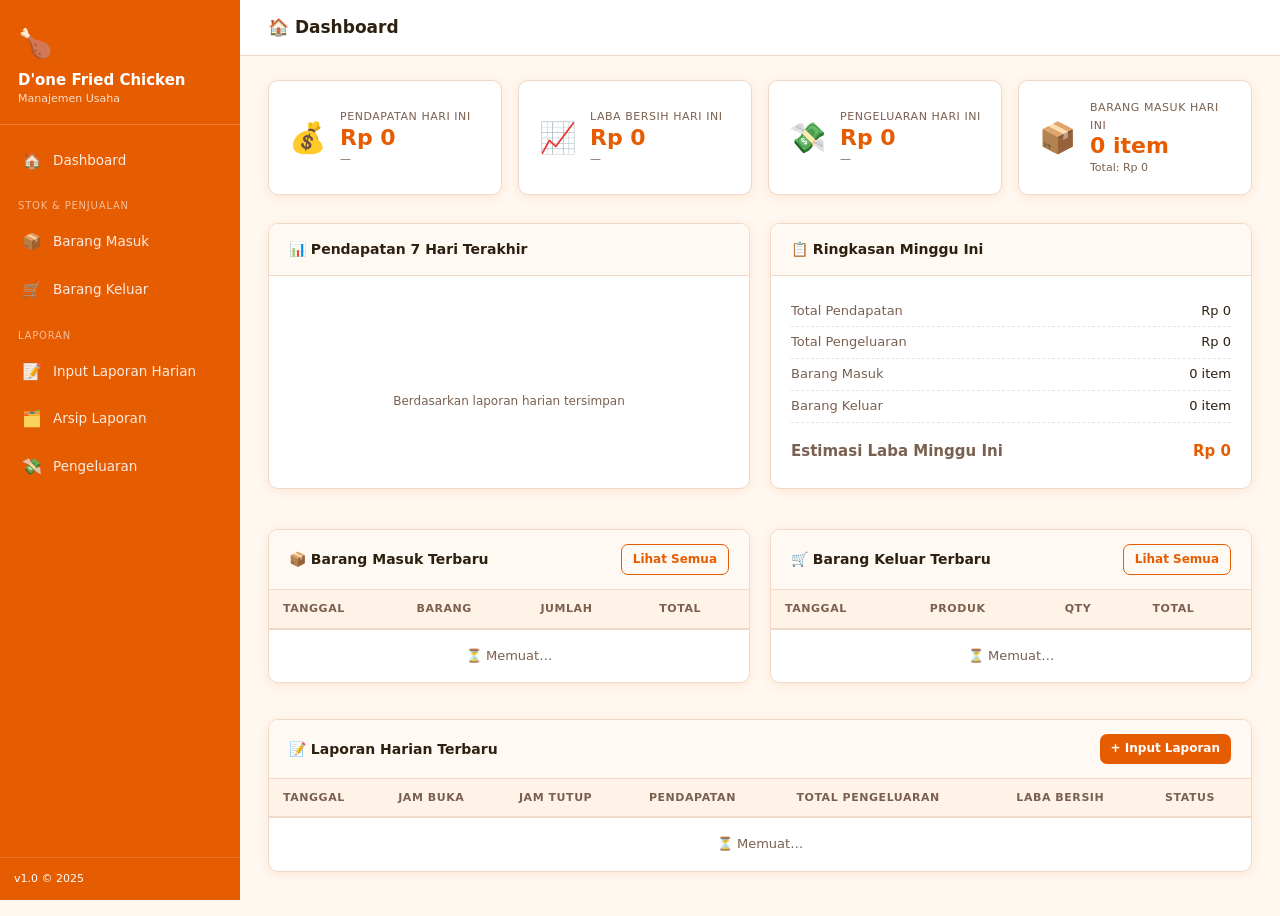
<file: index.html>
<!DOCTYPE html>
<html lang="id">
<head>
  <meta charset="UTF-8" />
  <meta name="viewport" content="width=device-width, initial-scale=1.0" />
  <title>Dashboard – D'one Fried Chicken</title>
  <link rel="stylesheet" href="css/style.css" />
</head>
<body>

<nav class="sidebar">
  <div class="sidebar-brand">
    <div class="logo-icon">🍗</div>
    <h1>D'one Fried Chicken</h1>
    <p>Manajemen Usaha</p>
  </div>
  <div class="sidebar-nav">
    <a href="index.html"><span class="nav-icon">🏠</span><span>Dashboard</span></a>
    <div class="nav-section">Stok & Penjualan</div>
    <a href="barang-masuk.html"><span class="nav-icon">📦</span><span>Barang Masuk</span></a>
    <a href="barang-keluar.html"><span class="nav-icon">🛒</span><span>Barang Keluar</span></a>
    <div class="nav-section">Laporan</div>
    <a href="laporan-harian.html"><span class="nav-icon">📝</span><span>Input Laporan Harian</span></a>
    <a href="arsip-laporan.html"><span class="nav-icon">🗂️</span><span>Arsip Laporan</span></a>
    <a href="pengeluaran.html"><span class="nav-icon">💸</span><span>Pengeluaran</span></a>
  </div>
  <div class="sidebar-footer">v1.0 © 2025</div>
</nav>

<div class="main">
  <div class="topbar">
    <h2>🏠 Dashboard</h2>
    <div style="display:flex;align-items:center;gap:12px;">
      <span id="user-info" style="font-size:12px;color:var(--muted);"></span>
      <span class="topbar-right" id="today-label"></span>
    </div>
  </div>

  <div class="content">
    <div class="stat-grid">
      <div class="stat-card">
        <div class="stat-icon">💰</div>
        <div class="stat-info">
          <div class="label">Pendapatan Hari Ini</div>
          <div class="value" id="stat-pendapatan-hari">Rp 0</div>
          <div class="sub" id="stat-pendapatan-sub">—</div>
        </div>
      </div>
      <div class="stat-card">
        <div class="stat-icon">📈</div>
        <div class="stat-info">
          <div class="label">Laba Bersih Hari Ini</div>
          <div class="value" id="stat-laba-hari">Rp 0</div>
          <div class="sub" id="stat-laba-sub">—</div>
        </div>
      </div>
      <div class="stat-card">
        <div class="stat-icon">💸</div>
        <div class="stat-info">
          <div class="label">Pengeluaran Hari Ini</div>
          <div class="value" id="stat-pengeluaran-hari">Rp 0</div>
          <div class="sub" id="stat-pengeluaran-sub">—</div>
        </div>
      </div>
      <div class="stat-card">
        <div class="stat-icon">📦</div>
        <div class="stat-info">
          <div class="label">Barang Masuk Hari Ini</div>
          <div class="value" id="stat-bm-hari">0 item</div>
          <div class="sub" id="stat-bm-sub">Total: Rp 0</div>
        </div>
      </div>
    </div>

    <div style="display:grid;grid-template-columns:1fr 1fr;gap:20px;margin-bottom:20px;">
      <div class="card">
        <div class="card-header"><h3>📊 Pendapatan 7 Hari Terakhir</h3></div>
        <div class="card-body">
          <div class="week-bars" id="week-bars-pendapatan"></div>
          <div style="font-size:12px;color:var(--muted);margin-top:6px;text-align:center;">Berdasarkan laporan harian tersimpan</div>
        </div>
      </div>
      <div class="card">
        <div class="card-header"><h3>📋 Ringkasan Minggu Ini</h3></div>
        <div class="card-body">
          <div class="summary-row"><span>Total Pendapatan</span><span id="weekly-pendapatan">Rp 0</span></div>
          <div class="summary-row"><span>Total Pengeluaran</span><span id="weekly-pengeluaran">Rp 0</span></div>
          <div class="summary-row"><span>Barang Masuk</span><span id="weekly-bm">0 item</span></div>
          <div class="summary-row"><span>Barang Keluar</span><span id="weekly-bk">0 item</span></div>
          <div class="summary-row" style="margin-top:8px;padding-top:8px;"><span>Estimasi Laba Minggu Ini</span><span id="weekly-laba">Rp 0</span></div>
        </div>
      </div>
    </div>

    <div style="display:grid;grid-template-columns:1fr 1fr;gap:20px;">
      <div class="card">
        <div class="card-header">
          <h3>📦 Barang Masuk Terbaru</h3>
          <a href="barang-masuk.html" class="btn btn-outline btn-sm">Lihat Semua</a>
        </div>
        <div class="card-body" style="padding:0;">
          <div class="table-wrap">
            <table>
              <thead><tr><th>Tanggal</th><th>Barang</th><th>Jumlah</th><th>Total</th></tr></thead>
              <tbody id="tbl-bm-recent"><tr><td colspan="4" class="text-center text-muted" style="padding:16px;">⏳ Memuat…</td></tr></tbody>
            </table>
          </div>
        </div>
      </div>
      <div class="card">
        <div class="card-header">
          <h3>🛒 Barang Keluar Terbaru</h3>
          <a href="barang-keluar.html" class="btn btn-outline btn-sm">Lihat Semua</a>
        </div>
        <div class="card-body" style="padding:0;">
          <div class="table-wrap">
            <table>
              <thead><tr><th>Tanggal</th><th>Produk</th><th>Qty</th><th>Total</th></tr></thead>
              <tbody id="tbl-bk-recent"><tr><td colspan="4" class="text-center text-muted" style="padding:16px;">⏳ Memuat…</td></tr></tbody>
            </table>
          </div>
        </div>
      </div>
    </div>

    <div class="card mt-2">
      <div class="card-header">
        <h3>📝 Laporan Harian Terbaru</h3>
        <a href="laporan-harian.html" class="btn btn-primary btn-sm">+ Input Laporan</a>
      </div>
      <div class="card-body" style="padding:0;">
        <div class="table-wrap">
          <table>
            <thead>
              <tr><th>Tanggal</th><th>Jam Buka</th><th>Jam Tutup</th><th>Pendapatan</th><th>Total Pengeluaran</th><th>Laba Bersih</th><th>Status</th></tr>
            </thead>
            <tbody id="tbl-laporan-recent"><tr><td colspan="7" class="text-center text-muted" style="padding:16px;">⏳ Memuat…</td></tr></tbody>
          </table>
        </div>
      </div>
    </div>
  </div>
</div>

<script src="js/app.js"></script>
<script>
document.addEventListener('DOMContentLoaded', async function () {
  const data = await API.get('api/dashboard.php');
  if (!data || !data.success) return;

  const { hari_ini, weekly, grafik, bm_terbaru, bk_terbaru, laporan_terbaru } = data;
  const today = Fmt.today();

  // ── Stat hari ini ──
  const lh = hari_ini.laporan_raw;
  el('stat-pendapatan-hari').textContent = lh ? Fmt.currency(lh.total_pendapatan) : 'Rp 0';
  el('stat-pendapatan-sub').textContent  = lh ? 'Data sudah tersedia' : 'Belum ada laporan hari ini';
  el('stat-laba-hari').textContent       = lh ? Fmt.currency(lh.laba_bersih) : 'Rp 0';
  el('stat-laba-sub').textContent        = lh ? (lh.laba_bersih >= 0 ? '✅ Profit' : '⚠️ Rugi') : '—';
  el('stat-pengeluaran-hari').textContent = Fmt.currency(hari_ini.pengeluaran.total);
  el('stat-pengeluaran-sub').textContent  = hari_ini.pengeluaran.item_count + ' item pengeluaran';
  el('stat-bm-hari').textContent = hari_ini.barang_masuk.item_count + ' item';
  el('stat-bm-sub').textContent  = 'Total: ' + Fmt.currency(hari_ini.barang_masuk.total);

  // ── Grafik 7 hari ──
  // Buat map tanggal → pendapatan dari API
  const grafikMap = {};
  grafik.forEach(g => { grafikMap[g.tanggal] = g.total_pendapatan; });
  const weekDays = [];
  for (let i = 6; i >= 0; i--) {
    const d = new Date(); d.setDate(d.getDate() - i);
    const key   = d.toISOString().split('T')[0];
    const label = d.toLocaleDateString('id-ID', { weekday: 'short' });
    weekDays.push({ key, label, pendapatan: grafikMap[key] || 0 });
  }
  const maxVal = Math.max(...weekDays.map(d => d.pendapatan), 1);
  el('week-bars-pendapatan').innerHTML = weekDays.map(d => {
    const pct = Math.round((d.pendapatan / maxVal) * 100);
    const isToday = d.key === today;
    return `<div class="week-bar-col">
      <div style="font-size:9px;color:var(--muted);">${d.pendapatan > 0 ? Fmt.currency(d.pendapatan).replace('Rp ','') : ''}</div>
      <div class="week-bar" style="height:${Math.max(pct * 0.6, d.pendapatan > 0 ? 8 : 2)}px;background:${isToday ? 'var(--secondary)' : 'var(--primary)'};"></div>
      <div class="week-bar-label">${d.label}</div>
    </div>`;
  }).join('');

  // ── Ringkasan mingguan ──
  el('weekly-pendapatan').textContent = Fmt.currency(weekly.pendapatan);
  el('weekly-pengeluaran').textContent = Fmt.currency(weekly.pengeluaran);
  el('weekly-bm').textContent = weekly.barang_masuk + ' item';
  el('weekly-bk').textContent = weekly.barang_keluar + ' item';
  el('weekly-laba').textContent = Fmt.currency(weekly.laba);
  el('weekly-laba').style.color = weekly.laba >= 0 ? 'var(--success)' : 'var(--danger)';

  // ── Tabel BM terbaru ──
  el('tbl-bm-recent').innerHTML = bm_terbaru.length === 0
    ? '<tr><td colspan="4" class="text-center text-muted">Belum ada data</td></tr>'
    : bm_terbaru.map(b => `<tr>
        <td>${Fmt.dateShort(b.tanggal)}</td><td class="fw-bold">${b.nama_barang}</td>
        <td>${Fmt.number(b.jumlah)} ${b.satuan}</td><td class="fw-bold">${Fmt.currency(b.total)}</td>
      </tr>`).join('');

  // ── Tabel BK terbaru ──
  el('tbl-bk-recent').innerHTML = bk_terbaru.length === 0
    ? '<tr><td colspan="4" class="text-center text-muted">Belum ada data</td></tr>'
    : bk_terbaru.map(b => `<tr>
        <td>${Fmt.dateShort(b.tanggal)}</td><td class="fw-bold">${b.nama_produk}</td>
        <td>${Fmt.number(b.jumlah)}</td><td class="fw-bold">${Fmt.currency(b.total)}</td>
      </tr>`).join('');

  // ── Tabel Laporan terbaru ──
  el('tbl-laporan-recent').innerHTML = laporan_terbaru.length === 0
    ? '<tr><td colspan="7" class="text-center text-muted">Belum ada laporan</td></tr>'
    : laporan_terbaru.map(l => `<tr>
        <td>${Fmt.dateShort(l.tanggal)}</td>
        <td>${l.jam_buka || '-'}</td><td>${l.jam_tutup || '-'}</td>
        <td class="fw-bold">${Fmt.currency(l.total_pendapatan)}</td>
        <td class="text-danger">${Fmt.currency(l.total_pengeluaran)}</td>
        <td class="fw-bold" style="color:${l.laba_bersih>=0?'var(--success)':'var(--danger)'};">${Fmt.currency(l.laba_bersih)}</td>
        <td><span class="badge ${l.laba_bersih>=0?'badge-green':'badge-red'}">${l.laba_bersih>=0?'✅ Profit':'⚠️ Rugi'}</span></td>
      </tr>`).join('');
});
</script>
</body>
</html>
</file>
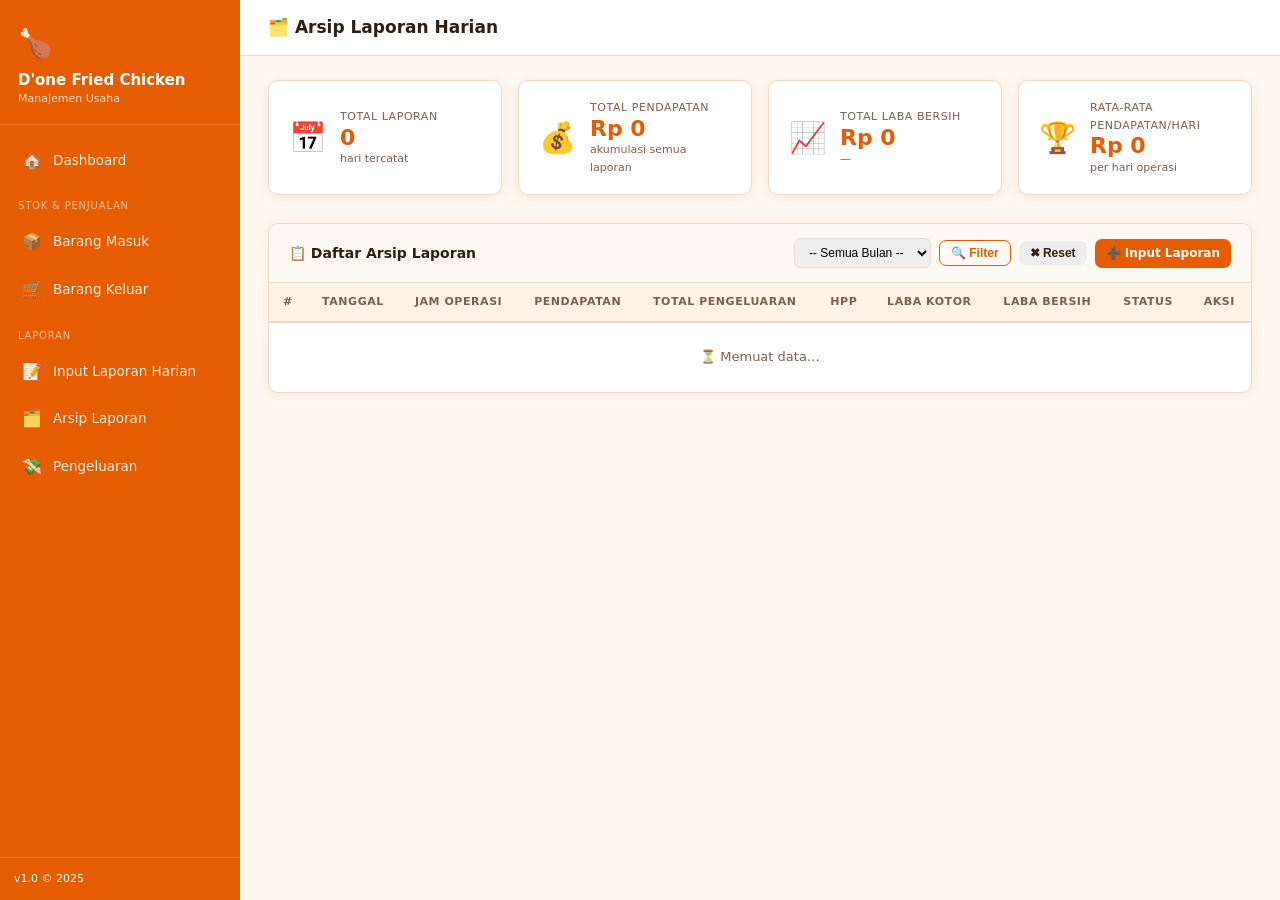
<file: arsip-laporan.html>
<!DOCTYPE html>
<html lang="id">
<head>
  <meta charset="UTF-8" />
  <meta name="viewport" content="width=device-width, initial-scale=1.0" />
  <title>Arsip Laporan Harian – D'one Fried Chicken</title>
  <link rel="stylesheet" href="css/style.css" />
  <style>
    .detail-panel { display: none; background: #fff9f4; border-top: 2px dashed var(--secondary); }
    .detail-panel.open { display: table-row; }
    .detail-inner { padding: 16px 20px; }
    .produk-list { list-style: none; padding: 0; margin: 8px 0; }
    .produk-list li { display:flex;justify-content:space-between;padding:4px 0;border-bottom:1px dashed var(--border);font-size:13px; }
    .produk-list li:last-child { border-bottom: none; }
  </style>
</head>
<body>

<nav class="sidebar">
  <div class="sidebar-brand">
    <div class="logo-icon">🍗</div>
    <h1>D'one Fried Chicken</h1>
    <p>Manajemen Usaha</p>
  </div>
  <div class="sidebar-nav">
    <a href="index.html"><span class="nav-icon">🏠</span><span>Dashboard</span></a>
    <div class="nav-section">Stok & Penjualan</div>
    <a href="barang-masuk.html"><span class="nav-icon">📦</span><span>Barang Masuk</span></a>
    <a href="barang-keluar.html"><span class="nav-icon">🛒</span><span>Barang Keluar</span></a>
    <div class="nav-section">Laporan</div>
    <a href="laporan-harian.html"><span class="nav-icon">📝</span><span>Input Laporan Harian</span></a>
    <a href="arsip-laporan.html"><span class="nav-icon">🗂️</span><span>Arsip Laporan</span></a>
    <a href="pengeluaran.html"><span class="nav-icon">💸</span><span>Pengeluaran</span></a>
  </div>
  <div class="sidebar-footer">v1.0 © 2025</div>
</nav>

<div class="main">
  <div class="topbar">
    <h2>🗂️ Arsip Laporan Harian</h2>
    <div style="display:flex;align-items:center;gap:12px;">
      <span id="user-info" style="font-size:12px;color:var(--muted);"></span>
      <span class="topbar-right" id="today-label"></span>
    </div>
  </div>

  <div class="content">
    <div id="alert-box"></div>

    <div class="stat-grid">
      <div class="stat-card">
        <div class="stat-icon">📅</div>
        <div class="stat-info"><div class="label">Total Laporan</div><div class="value" id="sum-total-laporan">0</div><div class="sub">hari tercatat</div></div>
      </div>
      <div class="stat-card">
        <div class="stat-icon">💰</div>
        <div class="stat-info"><div class="label">Total Pendapatan</div><div class="value" id="sum-pendapatan">Rp 0</div><div class="sub">akumulasi semua laporan</div></div>
      </div>
      <div class="stat-card">
        <div class="stat-icon">📈</div>
        <div class="stat-info"><div class="label">Total Laba Bersih</div><div class="value" id="sum-laba">Rp 0</div><div class="sub" id="sum-laba-sub">—</div></div>
      </div>
      <div class="stat-card">
        <div class="stat-icon">🏆</div>
        <div class="stat-info"><div class="label">Rata-rata Pendapatan/Hari</div><div class="value" id="sum-avg">Rp 0</div><div class="sub">per hari operasi</div></div>
      </div>
    </div>

    <div class="card">
      <div class="card-header">
        <h3>📋 Daftar Arsip Laporan</h3>
        <div style="display:flex;gap:8px;align-items:center;flex-wrap:wrap;">
          <select id="filter-bulan" style="border:1px solid var(--border);border-radius:6px;padding:6px 10px;font-size:12px;">
            <option value="">-- Semua Bulan --</option>
          </select>
          <button class="btn btn-outline btn-sm" onclick="filterArsip()">🔍 Filter</button>
          <button class="btn btn-sm" style="background:#eee;color:var(--text);" onclick="resetFilter()">✖ Reset</button>
          <a href="laporan-harian.html" class="btn btn-primary btn-sm">➕ Input Laporan</a>
        </div>
      </div>
      <div class="card-body" style="padding:0;">
        <div class="table-wrap">
          <table>
            <thead>
              <tr><th>#</th><th>Tanggal</th><th>Jam Operasi</th><th>Pendapatan</th><th>Total Pengeluaran</th><th>HPP</th><th>Laba Kotor</th><th>Laba Bersih</th><th>Status</th><th>Aksi</th></tr>
            </thead>
            <tbody id="tbl-arsip"><tr><td colspan="10" class="text-center text-muted" style="padding:24px;">⏳ Memuat…</td></tr></tbody>
          </table>
        </div>
      </div>
    </div>
  </div>
</div>

<script src="js/app.js"></script>
<script>
async function loadArsip(filterBulan = null) {
  setLoading('tbl-arsip', 10);
  const url = filterBulan ? `api/laporan.php?bulan=${filterBulan}` : 'api/laporan.php';
  const res = await API.get(url);
  if (!res || !res.success) return;
  const data = res.data;

  // Populate filter bulan
  const allRes  = filterBulan ? await API.get('api/laporan.php') : res;
  const allData = allRes.data || data;
  const bulanSet = new Set(allData.map(l => l.tanggal.substring(0,7)));
  const sel = el('filter-bulan');
  const cur = sel.value;
  sel.innerHTML = '<option value="">-- Semua Bulan --</option>';
  [...bulanSet].sort().reverse().forEach(ym => {
    const [y, m] = ym.split('-');
    const label = new Date(y, parseInt(m)-1).toLocaleDateString('id-ID', { month:'long', year:'numeric' });
    sel.innerHTML += `<option value="${ym}" ${ym===cur?'selected':''}>${label}</option>`;
  });

  // Summary
  const totalPend = data.reduce((s, l) => s + l.total_pendapatan, 0);
  const totalLaba = data.reduce((s, l) => s + l.laba_bersih, 0);
  el('sum-total-laporan').textContent = data.length;
  el('sum-pendapatan').textContent    = Fmt.currency(totalPend);
  el('sum-laba').textContent          = Fmt.currency(totalLaba);
  el('sum-laba').style.color          = totalLaba >= 0 ? 'var(--success)' : 'var(--danger)';
  el('sum-laba-sub').textContent      = totalLaba >= 0 ? '✅ Total profit' : '⚠️ Total rugi';
  el('sum-avg').textContent           = data.length > 0 ? Fmt.currency(Math.round(totalPend / data.length)) : 'Rp 0';

  const tbody = el('tbl-arsip');
  if (data.length === 0) {
    tbody.innerHTML = `<tr><td colspan="10" class="text-center text-muted" style="padding:30px;">
      Belum ada laporan. <a href="laporan-harian.html">➕ Input Laporan Pertama</a>
    </td></tr>`;
    return;
  }

  tbody.innerHTML = '';
  data.forEach((l, i) => {
    const profit = l.laba_bersih >= 0;
    const tr = document.createElement('tr');
    tr.style.cursor = 'pointer';
    tr.innerHTML = `
      <td class="text-muted">${i + 1}</td>
      <td class="fw-bold">${Fmt.date(l.tanggal)}</td>
      <td class="text-muted">${l.jam_buka||'-'} – ${l.jam_tutup||'-'}</td>
      <td class="fw-bold" style="color:var(--primary);">${Fmt.currency(l.total_pendapatan)}</td>
      <td class="text-danger">${Fmt.currency(l.total_pengeluaran)}</td>
      <td class="text-muted">${Fmt.currency(l.hpp)}</td>
      <td>${Fmt.currency(l.laba_kotor)}</td>
      <td class="fw-bold" style="color:${profit?'var(--success)':'var(--danger)'};">${Fmt.currency(l.laba_bersih)}</td>
      <td><span class="badge ${profit?'badge-green':'badge-red'}">${profit?'✅ Profit':'⚠️ Rugi'}</span></td>
      <td>
        <button class="btn btn-outline btn-sm" onclick="toggleDetail(event,'detail-${l.id}')">📄 Detail</button>
        <button class="btn btn-danger btn-sm" onclick="hapusArsip(event,${l.id})">🗑️</button>
      </td>`;
    tbody.appendChild(tr);

    // Baris detail
    const trDetail = document.createElement('tr');
    trDetail.id = 'detail-' + l.id;
    trDetail.className = 'detail-panel';
    const produkHtml = (l.produk && l.produk.length > 0)
      ? `<ul class="produk-list">${l.produk.map(p => `<li><span>${p.nama} × ${Fmt.number(p.qty||0)}</span><span class="fw-bold">${Fmt.currency(p.subtotal)}</span></li>`).join('')}</ul>`
      : '<p class="text-muted" style="font-size:12px;">Tidak ada detail produk</p>';

    trDetail.innerHTML = `<td colspan="10"><div class="detail-inner">
      <div style="display:grid;grid-template-columns:1fr 1fr 1fr;gap:16px;">
        <div>
          <div style="font-size:11px;font-weight:700;color:var(--muted);text-transform:uppercase;margin-bottom:6px;">🍗 Produk Terjual</div>
          ${produkHtml}
        </div>
        <div>
          <div style="font-size:11px;font-weight:700;color:var(--muted);text-transform:uppercase;margin-bottom:6px;">💸 Rincian Pengeluaran</div>
          <div style="font-size:13px;">
            <div style="display:flex;justify-content:space-between;padding:3px 0;"><span>HPP</span><span>${Fmt.currency(l.hpp)}</span></div>
            <div style="display:flex;justify-content:space-between;padding:3px 0;"><span>Operasional</span><span>${Fmt.currency(l.pengeluaran_ops)}</span></div>
            <div style="display:flex;justify-content:space-between;padding:3px 0;"><span>Gaji</span><span>${Fmt.currency(l.pengeluaran_gaji)}</span></div>
            <div style="display:flex;justify-content:space-between;padding:3px 0;"><span>Lain-lain</span><span>${Fmt.currency(l.pengeluaran_lain)}</span></div>
            <div style="display:flex;justify-content:space-between;padding:5px 0;border-top:2px solid var(--border);font-weight:700;margin-top:4px;"><span>TOTAL</span><span>${Fmt.currency(l.total_pengeluaran)}</span></div>
          </div>
        </div>
        <div>
          <div style="font-size:11px;font-weight:700;color:var(--muted);text-transform:uppercase;margin-bottom:6px;">📊 Ringkasan Laba</div>
          <div class="summary-box" style="padding:12px 14px;">
            <div class="summary-row"><span>Pendapatan</span><span>${Fmt.currency(l.total_pendapatan)}</span></div>
            <div class="summary-row"><span>Total Biaya</span><span>${Fmt.currency(l.total_pengeluaran)}</span></div>
            <div class="summary-row"><span>Laba Bersih</span><span style="color:${l.laba_bersih>=0?'var(--success)':'var(--danger)'};">${Fmt.currency(l.laba_bersih)}</span></div>
          </div>
          ${l.catatan ? `<div style="margin-top:8px;font-size:12px;color:var(--muted);">📌 ${l.catatan}</div>` : ''}
        </div>
      </div>
    </div></td>`;
    tbody.appendChild(trDetail);
  });
}

function toggleDetail(e, id) {
  e.stopPropagation();
  el(id)?.classList.toggle('open');
}

async function hapusArsip(e, id) {
  e.stopPropagation();
  if (!confirmDelete('Hapus laporan ini dari arsip?')) return;
  const res = await API.delete(`api/laporan.php?id=${id}`);
  if (res && res.success) {
    showAlert('alert-box', 'Laporan berhasil dihapus.', 'success');
    loadArsip(el('filter-bulan').value || null);
  }
}

function filterArsip() { loadArsip(el('filter-bulan').value || null); }
function resetFilter()  { el('filter-bulan').value = ''; loadArsip(); }

document.addEventListener('DOMContentLoaded', () => loadArsip());
</script>
</body>
</html>
</file>
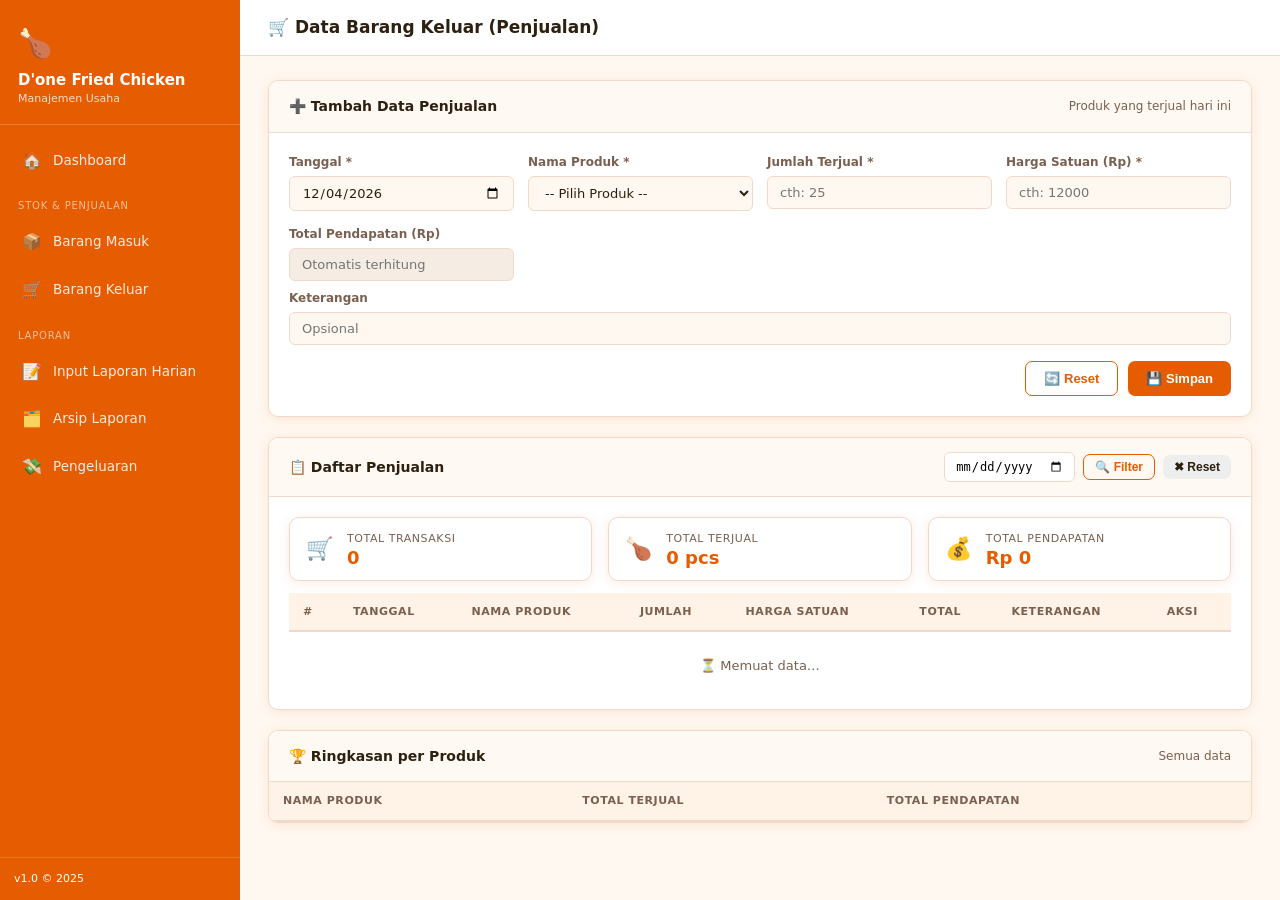
<file: barang-keluar.html>
<!DOCTYPE html>
<html lang="id">
<head>
  <meta charset="UTF-8" />
  <meta name="viewport" content="width=device-width, initial-scale=1.0" />
  <title>Barang Keluar – D'one Fried Chicken</title>
  <link rel="stylesheet" href="css/style.css" />
</head>
<body>

<nav class="sidebar">
  <div class="sidebar-brand">
    <div class="logo-icon">🍗</div>
    <h1>D'one Fried Chicken</h1>
    <p>Manajemen Usaha</p>
  </div>
  <div class="sidebar-nav">
    <a href="index.html"><span class="nav-icon">🏠</span><span>Dashboard</span></a>
    <div class="nav-section">Stok & Penjualan</div>
    <a href="barang-masuk.html"><span class="nav-icon">📦</span><span>Barang Masuk</span></a>
    <a href="barang-keluar.html"><span class="nav-icon">🛒</span><span>Barang Keluar</span></a>
    <div class="nav-section">Laporan</div>
    <a href="laporan-harian.html"><span class="nav-icon">📝</span><span>Input Laporan Harian</span></a>
    <a href="arsip-laporan.html"><span class="nav-icon">🗂️</span><span>Arsip Laporan</span></a>
    <a href="pengeluaran.html"><span class="nav-icon">💸</span><span>Pengeluaran</span></a>
  </div>
  <div class="sidebar-footer">v1.0 © 2025</div>
</nav>

<div class="main">
  <div class="topbar">
    <h2>🛒 Data Barang Keluar (Penjualan)</h2>
    <div style="display:flex;align-items:center;gap:12px;">
      <span id="user-info" style="font-size:12px;color:var(--muted);"></span>
      <span class="topbar-right" id="today-label"></span>
    </div>
  </div>

  <div class="content">
    <div id="alert-box"></div>

    <div class="card">
      <div class="card-header">
        <h3>➕ Tambah Data Penjualan</h3>
        <span class="text-muted" style="font-size:12px;">Produk yang terjual hari ini</span>
      </div>
      <div class="card-body">
        <form id="form-bk" autocomplete="off">
          <div class="form-grid">
            <div class="form-group">
              <label>Tanggal *</label>
              <input type="date" id="bk-tanggal" required />
            </div>
            <div class="form-group">
              <label>Nama Produk *</label>
              <select id="bk-produk" required>
                <option value="">-- Pilih Produk --</option>
                <option>FC Original 1 Pcs</option><option>FC Spicy 1 Pcs</option>
                <option>FC Krispy 1 Pcs</option><option>Paket Hemat 5 Pcs</option>
                <option>Paket Keluarga 10 Pcs</option><option>Sayap FC</option>
                <option>Paha FC</option><option>Dada FC</option><option>Lainnya</option>
              </select>
            </div>
            <div class="form-group" id="produk-custom-group" style="display:none;">
              <label>Nama Produk Lainnya *</label>
              <input type="text" id="bk-produk-custom" placeholder="Masukkan nama produk" />
            </div>
            <div class="form-group">
              <label>Jumlah Terjual *</label>
              <input type="number" id="bk-jumlah" placeholder="cth: 25" min="1" required />
            </div>
            <div class="form-group">
              <label>Harga Satuan (Rp) *</label>
              <input type="number" id="bk-harga" placeholder="cth: 12000" min="0" required />
            </div>
            <div class="form-group">
              <label>Total Pendapatan (Rp)</label>
              <input type="text" id="bk-total" readonly placeholder="Otomatis terhitung" />
            </div>
          </div>
          <div class="form-grid mt-1">
            <div class="form-group">
              <label>Keterangan</label>
              <input type="text" id="bk-keterangan" placeholder="Opsional" />
            </div>
          </div>
          <div class="flex-end mt-2" style="display:flex;gap:10px;">
            <button type="button" class="btn btn-outline" onclick="resetFormBk()">🔄 Reset</button>
            <button type="submit" class="btn btn-primary" id="btn-simpan">💾 Simpan</button>
          </div>
        </form>
      </div>
    </div>

    <div class="card">
      <div class="card-header">
        <h3>📋 Daftar Penjualan</h3>
        <div style="display:flex;gap:8px;align-items:center;flex-wrap:wrap;">
          <input type="date" id="filter-tanggal" style="border:1px solid var(--border);border-radius:6px;padding:6px 10px;font-size:12px;" />
          <button class="btn btn-outline btn-sm" onclick="filterBk()">🔍 Filter</button>
          <button class="btn btn-sm" style="background:#eee;color:var(--text);" onclick="resetFilter()">✖ Reset</button>
        </div>
      </div>
      <div class="card-body" style="padding-bottom:8px;">
        <div style="display:flex;gap:16px;margin-bottom:12px;flex-wrap:wrap;">
          <div class="stat-card" style="flex:1;min-width:140px;padding:12px 16px;">
            <div class="stat-icon" style="font-size:22px;">🛒</div>
            <div class="stat-info"><div class="label">Total Transaksi</div><div class="value" id="sum-total-item" style="font-size:18px;">0</div></div>
          </div>
          <div class="stat-card" style="flex:1;min-width:140px;padding:12px 16px;">
            <div class="stat-icon" style="font-size:22px;">🍗</div>
            <div class="stat-info"><div class="label">Total Terjual</div><div class="value" id="sum-total-qty" style="font-size:18px;">0 pcs</div></div>
          </div>
          <div class="stat-card" style="flex:1;min-width:160px;padding:12px 16px;">
            <div class="stat-icon" style="font-size:22px;">💰</div>
            <div class="stat-info"><div class="label">Total Pendapatan</div><div class="value" id="sum-total-nominal" style="font-size:18px;">Rp 0</div></div>
          </div>
        </div>
        <div class="table-wrap">
          <table>
            <thead>
              <tr><th>#</th><th>Tanggal</th><th>Nama Produk</th><th>Jumlah</th><th>Harga Satuan</th><th>Total</th><th>Keterangan</th><th>Aksi</th></tr>
            </thead>
            <tbody id="tbl-bk"></tbody>
          </table>
        </div>
      </div>
    </div>

    <div class="card">
      <div class="card-header">
        <h3>🏆 Ringkasan per Produk</h3>
        <span class="text-muted" style="font-size:12px;">Semua data</span>
      </div>
      <div class="card-body" style="padding:0;">
        <div class="table-wrap">
          <table>
            <thead><tr><th>Nama Produk</th><th>Total Terjual</th><th>Total Pendapatan</th></tr></thead>
            <tbody id="tbl-per-produk"></tbody>
          </table>
        </div>
      </div>
    </div>
  </div>
</div>

<script src="js/app.js"></script>
<script>
async function loadBk(filter = null) {
  setLoading('tbl-bk', 8);
  const url = filter ? `api/barang_keluar.php?tanggal=${filter}` : 'api/barang_keluar.php';
  const res = await API.get(url);
  if (!res || !res.success) return;
  const data = res.data;

  el('sum-total-item').textContent    = data.length;
  el('sum-total-qty').textContent     = Fmt.number(data.reduce((s, b) => s + b.jumlah, 0)) + ' pcs';
  el('sum-total-nominal').textContent = Fmt.currency(data.reduce((s, b) => s + b.total, 0));

  el('tbl-bk').innerHTML = data.length === 0
    ? '<tr><td colspan="8" class="text-center text-muted" style="padding:20px;">Belum ada data penjualan</td></tr>'
    : data.map((b, i) => `
      <tr>
        <td class="text-muted">${i + 1}</td>
        <td>${Fmt.dateShort(b.tanggal)}</td>
        <td class="fw-bold">${b.nama_produk}</td>
        <td>${Fmt.number(b.jumlah)}</td>
        <td>${Fmt.currency(b.harga_satuan)}</td>
        <td class="fw-bold text-success">${Fmt.currency(b.total)}</td>
        <td class="text-muted">${b.keterangan || '-'}</td>
        <td><button class="btn btn-danger btn-sm" onclick="hapusBk(${b.id})">🗑️ Hapus</button></td>
      </tr>`).join('');

  buildRingkasanProduk();
}

async function buildRingkasanProduk() {
  const res = await API.get('api/barang_keluar.php');
  if (!res || !res.success) return;
  const map = {};
  res.data.forEach(b => {
    if (!map[b.nama_produk]) map[b.nama_produk] = { qty: 0, total: 0 };
    map[b.nama_produk].qty   += b.jumlah;
    map[b.nama_produk].total += b.total;
  });
  const rows = Object.entries(map).sort((a, b) => b[1].total - a[1].total);
  el('tbl-per-produk').innerHTML = rows.length === 0
    ? '<tr><td colspan="3" class="text-center text-muted">Belum ada data</td></tr>'
    : rows.map(([nama, v], i) => `
      <tr>
        <td>${i===0?'🥇':i===1?'🥈':i===2?'🥉':''} ${nama}</td>
        <td>${Fmt.number(v.qty)} pcs</td>
        <td class="fw-bold">${Fmt.currency(v.total)}</td>
      </tr>`).join('');
}

async function hapusBk(id) {
  if (!confirmDelete('Hapus data penjualan ini?')) return;
  const res = await API.delete(`api/barang_keluar.php?id=${id}`);
  if (res && res.success) {
    showAlert('alert-box', 'Data berhasil dihapus.', 'success');
    loadBk(el('filter-tanggal').value || null);
  }
}

function filterBk()   { loadBk(el('filter-tanggal').value || null); }
function resetFilter() { el('filter-tanggal').value = ''; loadBk(); }

function resetFormBk() {
  el('form-bk').reset();
  el('bk-tanggal').value = Fmt.today();
  el('bk-total').value   = '';
  el('produk-custom-group').style.display = 'none';
}

el('bk-produk').addEventListener('change', function () {
  el('produk-custom-group').style.display = this.value === 'Lainnya' ? 'flex' : 'none';
  if (this.value !== 'Lainnya') el('bk-produk-custom').value = '';
});

['bk-jumlah','bk-harga'].forEach(id => {
  el(id).addEventListener('input', () => {
    const qty   = parseFloat(el('bk-jumlah').value) || 0;
    const harga = parseFloat(el('bk-harga').value)  || 0;
    el('bk-total').value = (qty * harga).toLocaleString('id-ID');
  });
});

el('form-bk').addEventListener('submit', async function (e) {
  e.preventDefault();
  const produk = el('bk-produk').value === 'Lainnya'
    ? el('bk-produk-custom').value.trim()
    : el('bk-produk').value;
  if (!produk) { showAlert('alert-box', 'Nama produk wajib diisi!', 'danger'); return; }

  const btn = el('btn-simpan');
  btn.disabled = true; btn.textContent = '⏳ Menyimpan…';

  const res = await API.post('api/barang_keluar.php', {
    tanggal:      el('bk-tanggal').value,
    nama_produk:  produk,
    jumlah:       parseInt(el('bk-jumlah').value) || 0,
    harga_satuan: parseFloat(el('bk-harga').value) || 0,
    keterangan:   el('bk-keterangan').value.trim(),
  });

  btn.disabled = false; btn.textContent = '💾 Simpan';
  if (res && res.success) {
    showAlert('alert-box', `✅ Penjualan <strong>${produk}</strong> berhasil disimpan!`, 'success');
    resetFormBk();
    loadBk();
  } else {
    showAlert('alert-box', '❌ Gagal menyimpan: ' + (res?.message || 'Error'), 'danger');
  }
});

document.addEventListener('DOMContentLoaded', () => {
  el('bk-tanggal').value = Fmt.today();
  loadBk();
});
</script>
</body>
</html>
</file>
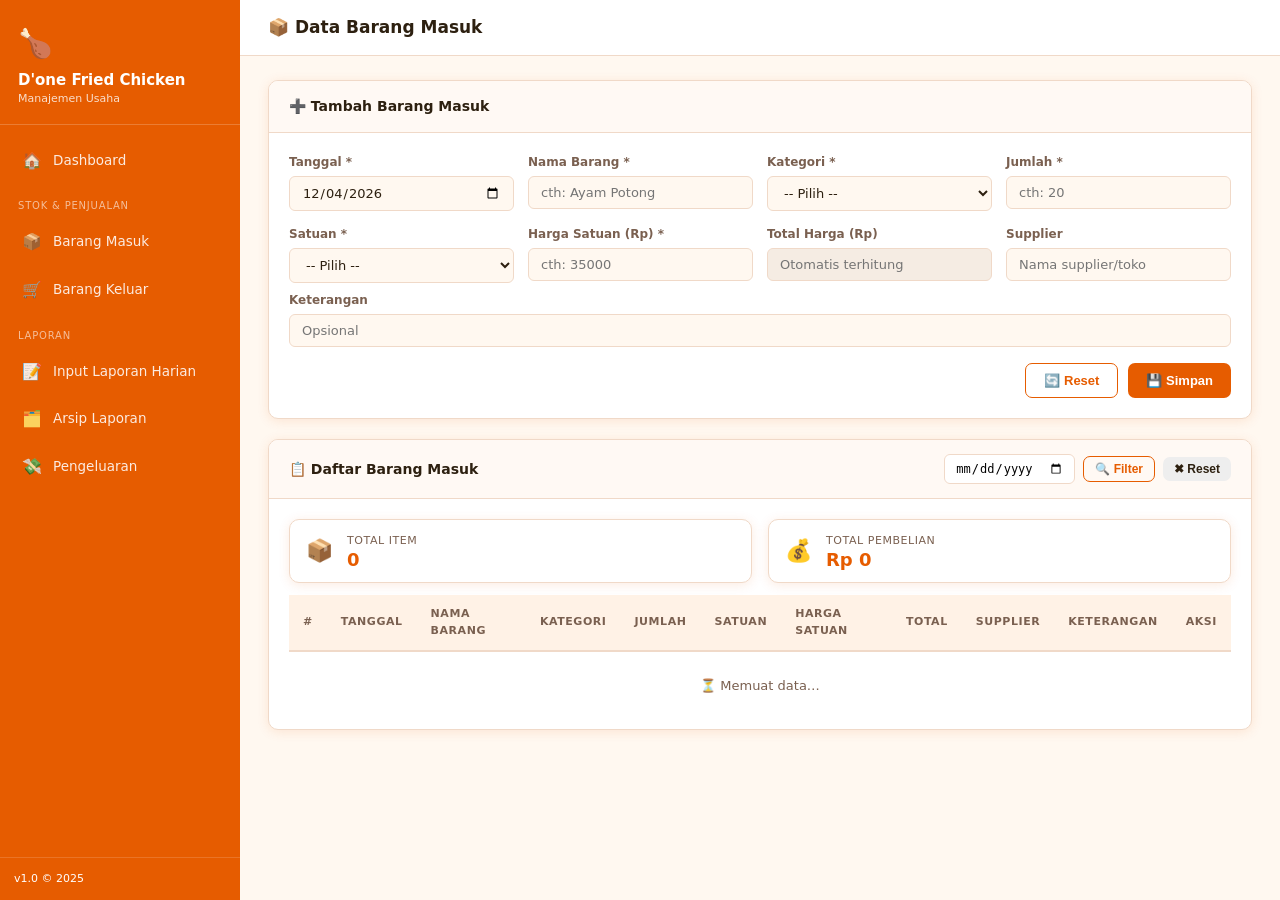
<file: barang-masuk.html>
<!DOCTYPE html>
<html lang="id">
<head>
  <meta charset="UTF-8" />
  <meta name="viewport" content="width=device-width, initial-scale=1.0" />
  <title>Barang Masuk – D'one Fried Chicken</title>
  <link rel="stylesheet" href="css/style.css" />
</head>
<body>

<nav class="sidebar">
  <div class="sidebar-brand">
    <div class="logo-icon">🍗</div>
    <h1>D'one Fried Chicken</h1>
    <p>Manajemen Usaha</p>
  </div>
  <div class="sidebar-nav">
    <a href="index.html"><span class="nav-icon">🏠</span><span>Dashboard</span></a>
    <div class="nav-section">Stok & Penjualan</div>
    <a href="barang-masuk.html"><span class="nav-icon">📦</span><span>Barang Masuk</span></a>
    <a href="barang-keluar.html"><span class="nav-icon">🛒</span><span>Barang Keluar</span></a>
    <div class="nav-section">Laporan</div>
    <a href="laporan-harian.html"><span class="nav-icon">📝</span><span>Input Laporan Harian</span></a>
    <a href="arsip-laporan.html"><span class="nav-icon">🗂️</span><span>Arsip Laporan</span></a>
    <a href="pengeluaran.html"><span class="nav-icon">💸</span><span>Pengeluaran</span></a>
  </div>
  <div class="sidebar-footer">v1.0 © 2025</div>
</nav>

<div class="main">
  <div class="topbar">
    <h2>📦 Data Barang Masuk</h2>
    <div style="display:flex;align-items:center;gap:12px;">
      <span id="user-info" style="font-size:12px;color:var(--muted);"></span>
      <span class="topbar-right" id="today-label"></span>
    </div>
  </div>

  <div class="content">
    <div id="alert-box"></div>

    <div class="card">
      <div class="card-header"><h3>➕ Tambah Barang Masuk</h3></div>
      <div class="card-body">
        <form id="form-bm" autocomplete="off">
          <div class="form-grid">
            <div class="form-group">
              <label>Tanggal *</label>
              <input type="date" id="bm-tanggal" required />
            </div>
            <div class="form-group">
              <label>Nama Barang *</label>
              <input type="text" id="bm-nama" placeholder="cth: Ayam Potong" required />
            </div>
            <div class="form-group">
              <label>Kategori *</label>
              <select id="bm-kategori" required>
                <option value="">-- Pilih --</option>
                <option>Bahan Baku</option><option>Bumbu</option>
                <option>Kemasan</option><option>Minuman</option><option>Lainnya</option>
              </select>
            </div>
            <div class="form-group">
              <label>Jumlah *</label>
              <input type="number" id="bm-jumlah" placeholder="cth: 20" min="0" step="any" required />
            </div>
            <div class="form-group">
              <label>Satuan *</label>
              <select id="bm-satuan" required>
                <option value="">-- Pilih --</option>
                <option>kg</option><option>gram</option><option>liter</option>
                <option>pcs</option><option>lusin</option><option>pack</option><option>karung</option>
              </select>
            </div>
            <div class="form-group">
              <label>Harga Satuan (Rp) *</label>
              <input type="number" id="bm-harga" placeholder="cth: 35000" min="0" required />
            </div>
            <div class="form-group">
              <label>Total Harga (Rp)</label>
              <input type="text" id="bm-total" readonly placeholder="Otomatis terhitung" />
            </div>
            <div class="form-group">
              <label>Supplier</label>
              <input type="text" id="bm-supplier" placeholder="Nama supplier/toko" />
            </div>
          </div>
          <div class="form-grid mt-1">
            <div class="form-group">
              <label>Keterangan</label>
              <input type="text" id="bm-keterangan" placeholder="Opsional" />
            </div>
          </div>
          <div class="flex-end mt-2" style="display:flex;gap:10px;">
            <button type="button" class="btn btn-outline" onclick="resetFormBm()">🔄 Reset</button>
            <button type="submit" class="btn btn-primary" id="btn-simpan">💾 Simpan</button>
          </div>
        </form>
      </div>
    </div>

    <div class="card">
      <div class="card-header">
        <h3>📋 Daftar Barang Masuk</h3>
        <div style="display:flex;gap:8px;align-items:center;">
          <input type="date" id="filter-tanggal" style="border:1px solid var(--border);border-radius:6px;padding:6px 10px;font-size:12px;" />
          <button class="btn btn-outline btn-sm" onclick="filterBm()">🔍 Filter</button>
          <button class="btn btn-sm" style="background:#eee;color:var(--text);" onclick="resetFilter()">✖ Reset</button>
        </div>
      </div>
      <div class="card-body" style="padding-bottom:8px;">
        <div style="display:flex;gap:16px;margin-bottom:12px;flex-wrap:wrap;">
          <div class="stat-card" style="flex:1;min-width:140px;padding:12px 16px;">
            <div class="stat-icon" style="font-size:22px;">📦</div>
            <div class="stat-info"><div class="label">Total Item</div><div class="value" id="sum-total-item" style="font-size:18px;">0</div></div>
          </div>
          <div class="stat-card" style="flex:1;min-width:160px;padding:12px 16px;">
            <div class="stat-icon" style="font-size:22px;">💰</div>
            <div class="stat-info"><div class="label">Total Pembelian</div><div class="value" id="sum-total-nominal" style="font-size:18px;">Rp 0</div></div>
          </div>
        </div>
        <div class="table-wrap">
          <table>
            <thead>
              <tr><th>#</th><th>Tanggal</th><th>Nama Barang</th><th>Kategori</th><th>Jumlah</th><th>Satuan</th><th>Harga Satuan</th><th>Total</th><th>Supplier</th><th>Keterangan</th><th>Aksi</th></tr>
            </thead>
            <tbody id="tbl-bm"></tbody>
          </table>
        </div>
      </div>
    </div>
  </div>
</div>

<script src="js/app.js"></script>
<script>
async function loadBm(filter = null) {
  setLoading('tbl-bm', 11);
  const url = filter ? `api/barang_masuk.php?tanggal=${filter}` : 'api/barang_masuk.php';
  const res = await API.get(url);
  if (!res || !res.success) return;
  const data = res.data;

  el('sum-total-item').textContent    = data.length;
  el('sum-total-nominal').textContent = Fmt.currency(data.reduce((s, b) => s + b.total, 0));

  el('tbl-bm').innerHTML = data.length === 0
    ? '<tr><td colspan="11" class="text-center text-muted" style="padding:20px;">Belum ada data barang masuk</td></tr>'
    : data.map((b, i) => `
      <tr>
        <td class="text-muted">${i + 1}</td>
        <td>${Fmt.dateShort(b.tanggal)}</td>
        <td class="fw-bold">${b.nama_barang}</td>
        <td><span class="badge badge-blue">${b.kategori}</span></td>
        <td>${Fmt.number(b.jumlah)}</td>
        <td>${b.satuan}</td>
        <td>${Fmt.currency(b.harga_satuan)}</td>
        <td class="fw-bold">${Fmt.currency(b.total)}</td>
        <td>${b.supplier || '-'}</td>
        <td class="text-muted">${b.keterangan || '-'}</td>
        <td><button class="btn btn-danger btn-sm" onclick="hapusBm(${b.id})">🗑️ Hapus</button></td>
      </tr>`).join('');
}

async function hapusBm(id) {
  if (!confirmDelete('Hapus data barang masuk ini?')) return;
  const res = await API.delete(`api/barang_masuk.php?id=${id}`);
  if (res && res.success) {
    showAlert('alert-box', 'Data berhasil dihapus.', 'success');
    loadBm(el('filter-tanggal').value || null);
  }
}

function filterBm()  { loadBm(el('filter-tanggal').value || null); }
function resetFilter(){ el('filter-tanggal').value = ''; loadBm(); }

function resetFormBm() {
  el('form-bm').reset();
  el('bm-tanggal').value = Fmt.today();
  el('bm-total').value   = '';
}

['bm-jumlah','bm-harga'].forEach(id => {
  el(id).addEventListener('input', () => {
    const qty   = parseFloat(el('bm-jumlah').value) || 0;
    const harga = parseFloat(el('bm-harga').value)  || 0;
    el('bm-total').value = (qty * harga).toLocaleString('id-ID');
  });
});

el('form-bm').addEventListener('submit', async function (e) {
  e.preventDefault();
  const btn = el('btn-simpan');
  btn.disabled = true; btn.textContent = '⏳ Menyimpan…';

  const qty   = parseFloat(el('bm-jumlah').value) || 0;
  const harga = parseFloat(el('bm-harga').value)  || 0;
  const res = await API.post('api/barang_masuk.php', {
    tanggal:      el('bm-tanggal').value,
    nama_barang:  el('bm-nama').value.trim(),
    kategori:     el('bm-kategori').value,
    jumlah:       qty,
    satuan:       el('bm-satuan').value,
    harga_satuan: harga,
    supplier:     el('bm-supplier').value.trim(),
    keterangan:   el('bm-keterangan').value.trim(),
  });

  btn.disabled = false; btn.textContent = '💾 Simpan';
  if (res && res.success) {
    showAlert('alert-box', `✅ Barang berhasil ditambahkan!`, 'success');
    resetFormBm();
    loadBm();
  } else {
    showAlert('alert-box', '❌ Gagal menyimpan: ' + (res?.message || 'Error'), 'danger');
  }
});

document.addEventListener('DOMContentLoaded', () => {
  el('bm-tanggal').value = Fmt.today();
  loadBm();
});
</script>
</body>
</html>
</file>
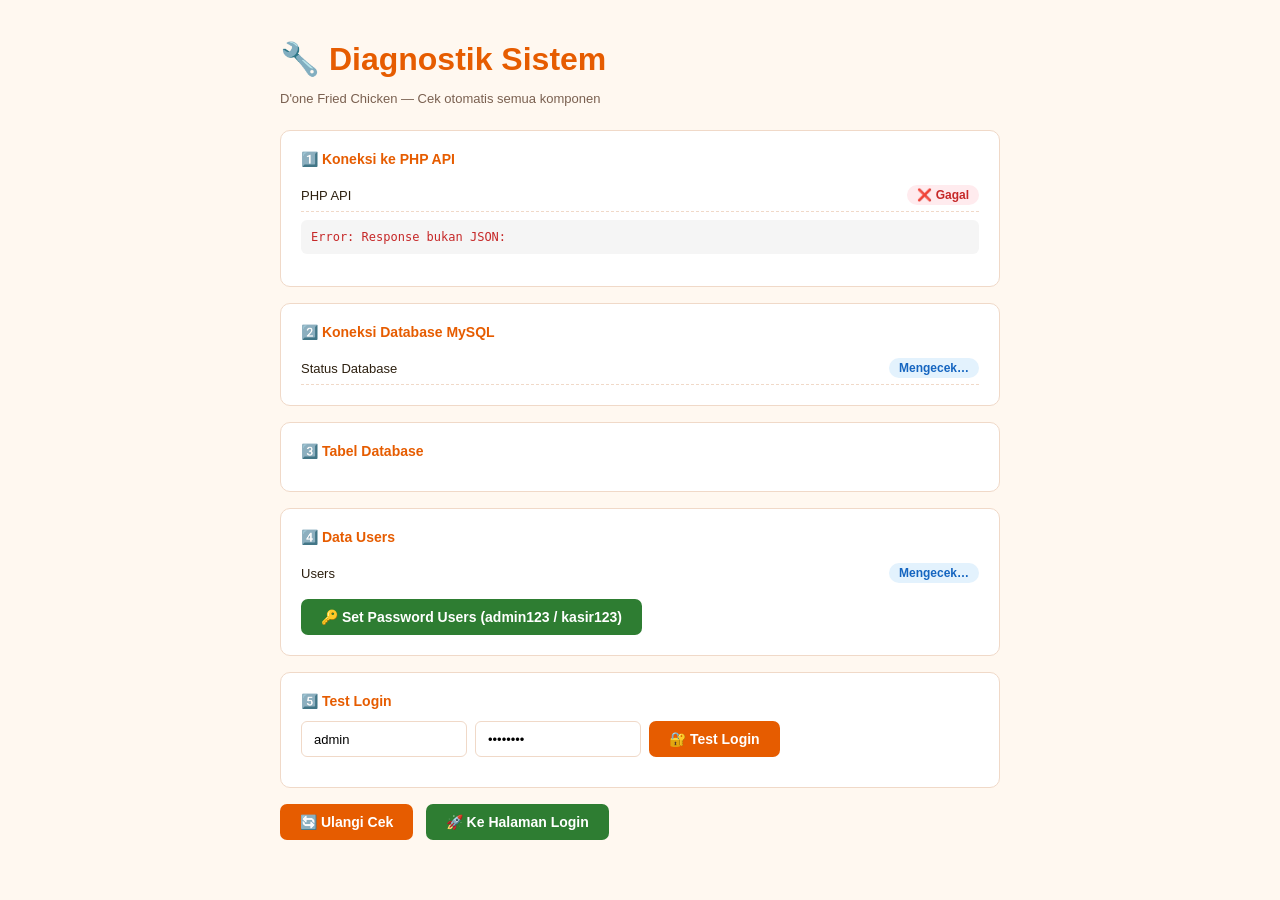
<file: diag.html>
<!DOCTYPE html>
<html lang="id">
<head>
  <meta charset="UTF-8" />
  <meta name="viewport" content="width=device-width, initial-scale=1.0" />
  <title>Diagnostik – D'one Fried Chicken</title>
  <style>
    body { font-family: 'Segoe UI', sans-serif; max-width: 720px; margin: 40px auto; padding: 0 20px; background: #fff8f0; color: #2d2010; }
    h1   { color: #e65c00; margin-bottom: 4px; }
    p.sub { color: #7a6050; margin-bottom: 24px; font-size: 13px; }
    .card { background: #fff; border: 1px solid #f0d9c8; border-radius: 10px; padding: 20px; margin-bottom: 16px; }
    .card h3 { margin: 0 0 12px; font-size: 14px; color: #e65c00; }
    .row  { display: flex; justify-content: space-between; align-items: center; padding: 6px 0; border-bottom: 1px dashed #f0d9c8; font-size: 13px; }
    .row:last-child { border: none; }
    .badge { padding: 3px 10px; border-radius: 20px; font-size: 12px; font-weight: 600; }
    .ok   { background: #e8f5e9; color: #2e7d32; }
    .fail { background: #ffebee; color: #c62828; }
    .warn { background: #fff3e0; color: #e65c00; }
    .spin { background: #e3f2fd; color: #1565c0; }
    pre   { background: #f5f5f5; border-radius: 6px; padding: 10px; font-size: 12px; overflow-x: auto; margin-top: 8px; white-space: pre-wrap; }
    .btn  { padding: 10px 20px; background: #e65c00; color: #fff; border: none; border-radius: 7px; font-size: 14px; font-weight: 600; cursor: pointer; margin-right: 8px; }
    .btn:hover { background: #bf4a00; }
    .btn-green { background: #2e7d32; }
    .btn-green:hover { background: #1b5e20; }
  </style>
</head>
<body>
<h1>🔧 Diagnostik Sistem</h1>
<p class="sub">D'one Fried Chicken — Cek otomatis semua komponen</p>

<div class="card">
  <h3>1️⃣ Koneksi ke PHP API</h3>
  <div id="check-php" class="row"><span>Status API</span><span class="badge spin">Mengecek…</span></div>
</div>

<div class="card">
  <h3>2️⃣ Koneksi Database MySQL</h3>
  <div id="check-db" class="row"><span>Status Database</span><span class="badge spin">Mengecek…</span></div>
  <pre id="check-db-msg" style="display:none;"></pre>
</div>

<div class="card">
  <h3>3️⃣ Tabel Database</h3>
  <div id="check-tables"></div>
</div>

<div class="card">
  <h3>4️⃣ Data Users</h3>
  <div id="check-users"><div class="row"><span>Users</span><span class="badge spin">Mengecek…</span></div></div>
  <div style="margin-top:10px;">
    <button class="btn btn-green" onclick="seedUsers()">🔑 Set Password Users (admin123 / kasir123)</button>
    <span id="seed-result" style="font-size:13px;margin-left:8px;"></span>
  </div>
</div>

<div class="card">
  <h3>5️⃣ Test Login</h3>
  <div style="display:flex;gap:8px;margin-bottom:10px;">
    <input id="test-user" value="admin" style="border:1px solid #f0d9c8;border-radius:6px;padding:7px 12px;font-size:13px;width:140px;" />
    <input id="test-pass" value="admin123" type="password" style="border:1px solid #f0d9c8;border-radius:6px;padding:7px 12px;font-size:13px;width:140px;" />
    <button class="btn" onclick="testLogin()">🔐 Test Login</button>
  </div>
  <div id="check-login"></div>
  <pre id="check-login-raw" style="display:none;"></pre>
</div>

<div style="margin-top:8px;">
  <button class="btn" onclick="location.reload()">🔄 Ulangi Cek</button>
  <a href="login.html"><button class="btn btn-green">🚀 Ke Halaman Login</button></a>
</div>

<script>
function badge(text, type) {
  return `<span class="badge ${type}">${text}</span>`;
}

async function runChecks() {
  // ── 1. Cek PHP bisa diakses ──
  try {
    const r = await fetch('api/diag.php?action=ping', { credentials: 'same-origin' });
    const txt = await r.text();
    let data;
    try { data = JSON.parse(txt); } catch(e) { throw new Error('Response bukan JSON: ' + txt.substring(0, 200)); }
    document.getElementById('check-php').innerHTML =
      `<span>PHP API</span>${badge('✅ OK — PHP ' + (data.php_version || '?'), 'ok')}`;
  } catch(e) {
    document.getElementById('check-php').innerHTML =
      `<span>PHP API</span>${badge('❌ Gagal', 'fail')}`;
    document.getElementById('check-php').insertAdjacentHTML('afterend',
      `<pre style="color:#c62828;">Error: ${e.message}\n\nPastikan:\n• XAMPP Apache sudah nyala\n• File ada di C:\\xampp\\htdocs\\inventory\\</pre>`);
    return;
  }

  // ── 2. Cek Database ──
  try {
    const r = await fetch('api/diag.php?action=db', { credentials: 'same-origin' });
    const data = await r.json();
    if (data.success) {
      document.getElementById('check-db').innerHTML =
        `<span>MySQL</span>${badge('✅ Terhubung ke database "' + data.db_name + '"', 'ok')}`;
    } else {
      document.getElementById('check-db').innerHTML =
        `<span>MySQL</span>${badge('❌ ' + data.message, 'fail')}`;
      document.getElementById('check-db-msg').style.display = 'block';
      document.getElementById('check-db-msg').textContent =
        'Solusi:\n1. Pastikan XAMPP MySQL sudah nyala\n2. Buka phpMyAdmin → Import file done_fc.sql\n3. Cek config di api/config.php (DB_USER, DB_PASS, DB_NAME)\n\nError: ' + data.message;
      return;
    }
  } catch(e) {
    document.getElementById('check-db').innerHTML = `<span>MySQL</span>${badge('❌ Error', 'fail')}`;
    return;
  }

  // ── 3. Cek tabel ──
  const r3 = await fetch('api/diag.php?action=tables', { credentials: 'same-origin' });
  const d3 = await r3.json();
  const tables = ['users','barang_masuk','barang_keluar','pengeluaran','laporan_harian','laporan_produk'];
  document.getElementById('check-tables').innerHTML = tables.map(t => {
    const exists = d3.tables && d3.tables.includes(t);
    return `<div class="row"><span>${t}</span>${badge(exists ? '✅ Ada' : '❌ Tidak ada — import done_fc.sql!', exists ? 'ok' : 'fail')}</div>`;
  }).join('');

  // ── 4. Cek users ──
  const r4 = await fetch('api/diag.php?action=users', { credentials: 'same-origin' });
  const d4 = await r4.json();
  if (d4.success && d4.users && d4.users.length > 0) {
    document.getElementById('check-users').innerHTML = d4.users.map(u =>
      `<div class="row"><span>👤 ${u.username} (${u.role})</span>${badge('✅ Ada' + (u.pw_ok ? ', password hash OK' : ' — ⚠️ Klik tombol Set Password!'), u.pw_ok ? 'ok' : 'warn')}</div>`
    ).join('');
  } else {
    document.getElementById('check-users').innerHTML =
      `<div class="row"><span>Users</span>${badge('❌ Tidak ada user — import done_fc.sql dulu!', 'fail')}</div>`;
  }
}

async function seedUsers() {
  const r = document.getElementById('seed-result');
  r.textContent = '⏳ Memproses…';
  try {
    const res  = await fetch('api/diag.php?action=seed_users', { credentials: 'same-origin' });
    const data = await res.json();
    r.textContent = data.success ? '✅ ' + data.message : '❌ ' + data.message;
    r.style.color = data.success ? '#2e7d32' : '#c62828';
    setTimeout(runChecks, 500);
  } catch(e) {
    r.textContent = '❌ Gagal: ' + e.message;
    r.style.color = '#c62828';
  }
}

async function testLogin() {
  const username = document.getElementById('test-user').value;
  const password = document.getElementById('test-pass').value;
  const el = document.getElementById('check-login');
  const raw = document.getElementById('check-login-raw');
  el.innerHTML = badge('⏳ Mengirim request…', 'spin');

  try {
    const res  = await fetch('api/auth.php?action=login', {
      method: 'POST',
      headers: { 'Content-Type': 'application/json' },
      credentials: 'same-origin',
      body: JSON.stringify({ username, password }),
    });
    const text = await res.text();
    raw.style.display = 'block';
    raw.textContent = 'HTTP Status: ' + res.status + '\nResponse:\n' + text;
    let data;
    try { data = JSON.parse(text); } catch(e) { el.innerHTML = badge('❌ Response bukan JSON', 'fail'); return; }

    if (data.success) {
      el.innerHTML = badge(`✅ Login berhasil! User: ${data.user?.nama} (${data.user?.role})`, 'ok');
    } else {
      el.innerHTML = badge('❌ ' + data.message, 'fail');
    }
  } catch(e) {
    el.innerHTML = badge('❌ Fetch error: ' + e.message, 'fail');
    raw.style.display = 'block';
    raw.textContent = e.stack;
  }
}

runChecks();
</script>
</body>
</html>
</file>
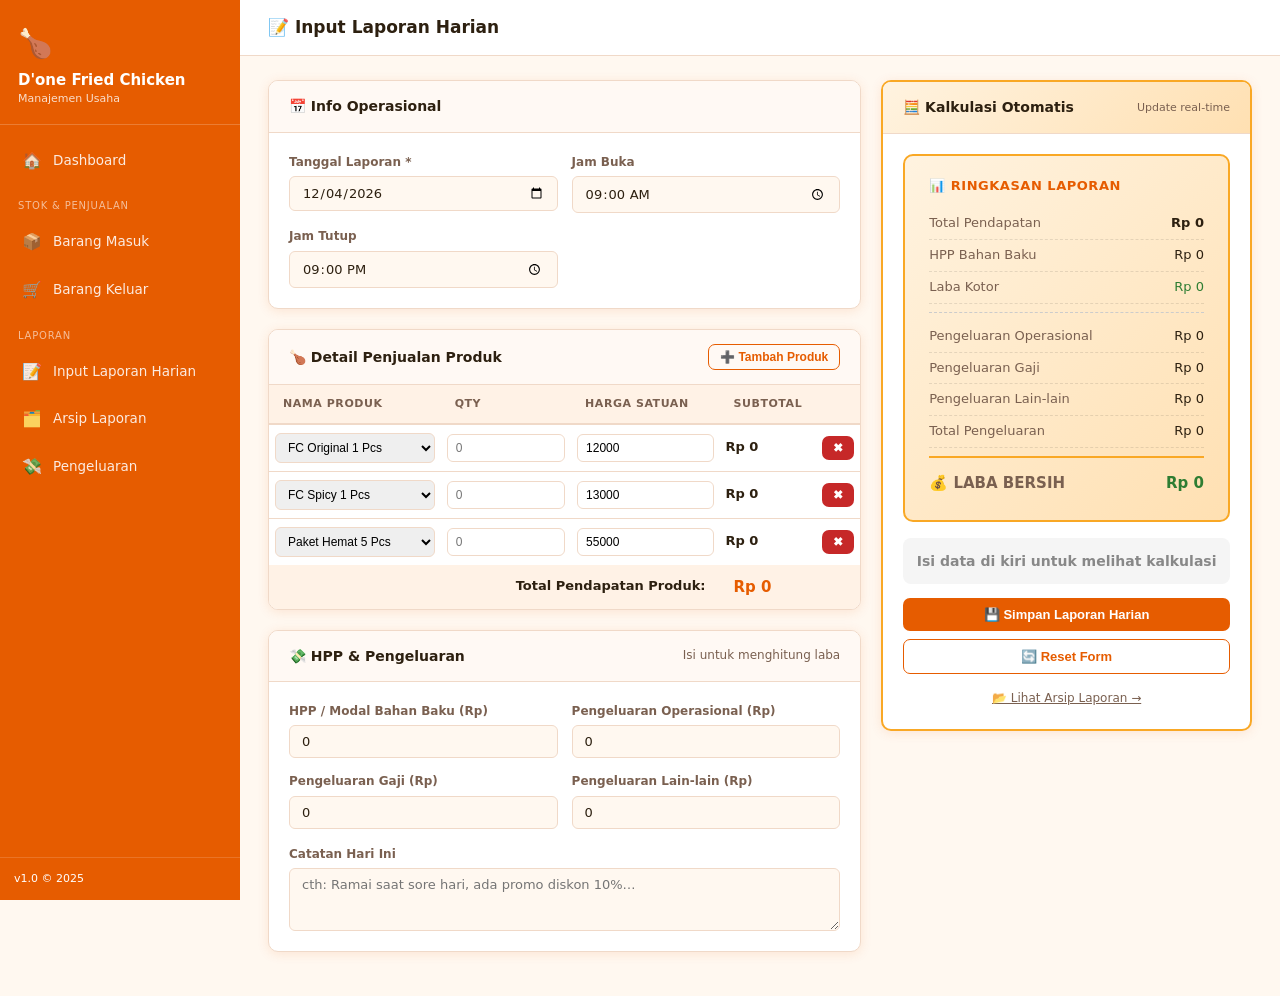
<file: laporan-harian.html>
<!DOCTYPE html>
<html lang="id">
<head>
  <meta charset="UTF-8" />
  <meta name="viewport" content="width=device-width, initial-scale=1.0" />
  <title>Input Laporan Harian – D'one Fried Chicken</title>
  <link rel="stylesheet" href="css/style.css" />
</head>
<body>

<nav class="sidebar">
  <div class="sidebar-brand">
    <div class="logo-icon">🍗</div>
    <h1>D'one Fried Chicken</h1>
    <p>Manajemen Usaha</p>
  </div>
  <div class="sidebar-nav">
    <a href="index.html"><span class="nav-icon">🏠</span><span>Dashboard</span></a>
    <div class="nav-section">Stok & Penjualan</div>
    <a href="barang-masuk.html"><span class="nav-icon">📦</span><span>Barang Masuk</span></a>
    <a href="barang-keluar.html"><span class="nav-icon">🛒</span><span>Barang Keluar</span></a>
    <div class="nav-section">Laporan</div>
    <a href="laporan-harian.html"><span class="nav-icon">📝</span><span>Input Laporan Harian</span></a>
    <a href="arsip-laporan.html"><span class="nav-icon">🗂️</span><span>Arsip Laporan</span></a>
    <a href="pengeluaran.html"><span class="nav-icon">💸</span><span>Pengeluaran</span></a>
  </div>
  <div class="sidebar-footer">v1.0 © 2025</div>
</nav>

<div class="main">
  <div class="topbar">
    <h2>📝 Input Laporan Harian</h2>
    <div style="display:flex;align-items:center;gap:12px;">
      <span id="user-info" style="font-size:12px;color:var(--muted);"></span>
      <span class="topbar-right" id="today-label"></span>
    </div>
  </div>

  <div class="content">
    <div id="alert-box"></div>

    <div style="display:grid;grid-template-columns:1.6fr 1fr;gap:20px;align-items:start;">

      <!-- Kolom Kiri: Form -->
      <div>
        <div class="card">
          <div class="card-header"><h3>📅 Info Operasional</h3></div>
          <div class="card-body">
            <div class="form-grid">
              <div class="form-group">
                <label>Tanggal Laporan *</label>
                <input type="date" id="lp-tanggal" required />
              </div>
              <div class="form-group">
                <label>Jam Buka</label>
                <input type="time" id="lp-jam-buka" value="09:00" />
              </div>
              <div class="form-group">
                <label>Jam Tutup</label>
                <input type="time" id="lp-jam-tutup" value="21:00" />
              </div>
            </div>
          </div>
        </div>

        <div class="card">
          <div class="card-header">
            <h3>🍗 Detail Penjualan Produk</h3>
            <button type="button" class="btn btn-outline btn-sm" onclick="tambahBarisProduk()">➕ Tambah Produk</button>
          </div>
          <div class="card-body" style="padding:0;">
            <div class="table-wrap">
              <table>
                <thead>
                  <tr><th>Nama Produk</th><th>Qty</th><th>Harga Satuan</th><th>Subtotal</th><th></th></tr>
                </thead>
                <tbody id="tbl-produk-input"></tbody>
                <tfoot>
                  <tr style="background:#fff2e6;">
                    <td colspan="3" class="fw-bold" style="padding:10px 14px;text-align:right;">Total Pendapatan Produk:</td>
                    <td class="fw-bold" id="total-produk-display" style="padding:10px 14px;color:var(--primary);font-size:15px;">Rp 0</td>
                    <td></td>
                  </tr>
                </tfoot>
              </table>
            </div>
          </div>
        </div>

        <div class="card">
          <div class="card-header">
            <h3>💸 HPP & Pengeluaran</h3>
            <span class="text-muted" style="font-size:12px;">Isi untuk menghitung laba</span>
          </div>
          <div class="card-body">
            <div class="form-grid">
              <div class="form-group">
                <label>HPP / Modal Bahan Baku (Rp)</label>
                <input type="number" id="lp-hpp" placeholder="cth: 700000" min="0" value="0" />
              </div>
              <div class="form-group">
                <label>Pengeluaran Operasional (Rp)</label>
                <input type="number" id="lp-ops" placeholder="cth: 100000" min="0" value="0" />
              </div>
              <div class="form-group">
                <label>Pengeluaran Gaji (Rp)</label>
                <input type="number" id="lp-gaji" placeholder="cth: 200000" min="0" value="0" />
              </div>
              <div class="form-group">
                <label>Pengeluaran Lain-lain (Rp)</label>
                <input type="number" id="lp-lain" placeholder="cth: 50000" min="0" value="0" />
              </div>
            </div>
            <div class="form-group mt-2">
              <label>Catatan Hari Ini</label>
              <textarea id="lp-catatan" rows="3" placeholder="cth: Ramai saat sore hari, ada promo diskon 10%…"></textarea>
            </div>
          </div>
        </div>
      </div>

      <!-- Kolom Kanan: Preview Kalkulasi -->
      <div style="position:sticky;top:80px;">
        <div class="card" style="border:2px solid var(--secondary);">
          <div class="card-header" style="background:linear-gradient(135deg,#fff3e0,#ffe0b2);">
            <h3>🧮 Kalkulasi Otomatis</h3>
            <span class="text-muted" style="font-size:11px;">Update real-time</span>
          </div>
          <div class="card-body">
            <div class="summary-box" style="margin:0 0 16px;">
              <div class="summary-title">📊 Ringkasan Laporan</div>
              <div class="summary-row"><span>Total Pendapatan</span><span id="calc-pendapatan" class="fw-bold">Rp 0</span></div>
              <div class="summary-row"><span>HPP Bahan Baku</span><span id="calc-hpp">Rp 0</span></div>
              <div class="summary-row"><span>Laba Kotor</span><span id="calc-laba-kotor">Rp 0</span></div>
              <hr style="border:none;border-top:1px dashed #ccc;margin:8px 0;" />
              <div class="summary-row"><span>Pengeluaran Operasional</span><span id="calc-ops">Rp 0</span></div>
              <div class="summary-row"><span>Pengeluaran Gaji</span><span id="calc-gaji">Rp 0</span></div>
              <div class="summary-row"><span>Pengeluaran Lain-lain</span><span id="calc-lain">Rp 0</span></div>
              <div class="summary-row"><span>Total Pengeluaran</span><span id="calc-total-pe">Rp 0</span></div>
              <hr style="border:none;border-top:2px solid var(--secondary);margin:8px 0;" />
              <div class="summary-row"><span>💰 LABA BERSIH</span><span id="calc-laba-bersih">Rp 0</span></div>
            </div>

            <div id="status-laba" style="text-align:center;padding:12px;border-radius:8px;margin-bottom:14px;font-weight:700;font-size:14px;background:#f5f5f5;color:#888;">
              Isi data di kiri untuk melihat kalkulasi
            </div>

            <button type="button" class="btn btn-primary btn-block" id="btn-simpan-laporan" onclick="simpanLaporan()">
              💾 Simpan Laporan Harian
            </button>
            <button type="button" class="btn btn-outline btn-block mt-1" onclick="resetForm()">
              🔄 Reset Form
            </button>
            <div style="margin-top:12px;text-align:center;">
              <a href="arsip-laporan.html" class="text-muted" style="font-size:12px;">📂 Lihat Arsip Laporan →</a>
            </div>
          </div>
        </div>
      </div>

    </div>
  </div>
</div>

<script src="js/app.js"></script>
<script>
const PRODUK_LIST = [
  { nama: 'FC Original 1 Pcs', harga: 12000 },
  { nama: 'FC Spicy 1 Pcs',    harga: 13000 },
  { nama: 'FC Krispy 1 Pcs',   harga: 13000 },
  { nama: 'Paket Hemat 5 Pcs', harga: 55000 },
  { nama: 'Paket Keluarga 10 Pcs', harga: 100000 },
  { nama: 'Sayap FC',          harga: 10000 },
  { nama: 'Paha FC',           harga: 12000 },
  { nama: 'Dada FC',           harga: 14000 },
];

let barisProduk = [];
let rowCounter  = 0;

function tambahBarisProduk(defaultNama = '', defaultHarga = 0, defaultQty = 0) {
  const id   = ++rowCounter;
  barisProduk.push(id);
  const opts = PRODUK_LIST.map(p =>
    `<option value="${p.harga}" ${p.nama === defaultNama ? 'selected' : ''}>${p.nama}</option>`
  ).join('');

  const tr = document.createElement('tr');
  tr.id = 'row-' + id;
  tr.innerHTML = `
    <td style="padding:8px 6px;min-width:170px;">
      <select class="produk-select" data-id="${id}" style="width:100%;border:1px solid var(--border);border-radius:6px;padding:6px 8px;font-size:12px;" onchange="onProdukChange(${id})">
        <option value="">-- Pilih --</option>${opts}
        <option value="0" ${defaultNama && !PRODUK_LIST.find(p=>p.nama===defaultNama)?'selected':''}>Lainnya</option>
      </select>
      <input type="text" id="produk-nama-${id}" value="${defaultNama}" placeholder="Nama produk" style="display:none;margin-top:4px;width:100%;border:1px solid var(--border);border-radius:6px;padding:6px 8px;font-size:12px;" oninput="hitungBaris(${id})" />
    </td>
    <td style="padding:8px 6px;min-width:70px;">
      <input type="number" id="produk-qty-${id}" value="${defaultQty||''}" min="0" placeholder="0"
        style="width:100%;border:1px solid var(--border);border-radius:6px;padding:6px 8px;font-size:12px;"
        oninput="hitungBaris(${id})" />
    </td>
    <td style="padding:8px 6px;min-width:110px;">
      <input type="number" id="produk-harga-${id}" value="${defaultHarga||''}" min="0" placeholder="0"
        style="width:100%;border:1px solid var(--border);border-radius:6px;padding:6px 8px;font-size:12px;"
        oninput="hitungBaris(${id})" />
    </td>
    <td style="padding:8px 6px;" id="produk-sub-${id}" class="fw-bold">Rp 0</td>
    <td style="padding:8px 6px;">
      <button type="button" class="btn btn-danger btn-sm" onclick="hapusBaris(${id})">✖</button>
    </td>`;
  el('tbl-produk-input').appendChild(tr);

  const found = PRODUK_LIST.find(p => p.nama === defaultNama);
  if (found) {
    document.querySelector(`#row-${id} .produk-select`).value = found.harga;
    el('produk-harga-' + id).value = found.harga;
  }
  hitungBaris(id);
}

function onProdukChange(id) {
  const sel        = document.querySelector(`#row-${id} .produk-select`);
  const namaInput  = el('produk-nama-'  + id);
  const hargaInput = el('produk-harga-' + id);
  if (sel.value === '0') {
    namaInput.style.display = 'block';
    hargaInput.value = '';
  } else if (sel.value === '') {
    namaInput.style.display = 'none';
    hargaInput.value = '';
  } else {
    namaInput.style.display = 'none';
    namaInput.value = '';
    hargaInput.value = sel.value;
  }
  hitungBaris(id);
}

function hitungBaris(id) {
  const qty   = parseFloat(el('produk-qty-'   + id)?.value) || 0;
  const harga = parseFloat(el('produk-harga-' + id)?.value) || 0;
  if (el('produk-sub-' + id)) el('produk-sub-' + id).textContent = Fmt.currency(qty * harga);
  hitungTotal();
}

function hapusBaris(id) {
  el('row-' + id)?.remove();
  barisProduk = barisProduk.filter(x => x !== id);
  hitungTotal();
}

function hitungTotal() {
  let totalPendapatan = 0;
  barisProduk.forEach(id => {
    if (!el('produk-qty-' + id)) return;
    totalPendapatan += (parseFloat(el('produk-qty-'   + id).value) || 0)
                     * (parseFloat(el('produk-harga-' + id).value) || 0);
  });
  const hpp  = parseFloat(el('lp-hpp').value)  || 0;
  const ops  = parseFloat(el('lp-ops').value)  || 0;
  const gaji = parseFloat(el('lp-gaji').value) || 0;
  const lain = parseFloat(el('lp-lain').value) || 0;

  const labaKotor  = totalPendapatan - hpp;
  const totalPe    = hpp + ops + gaji + lain;
  const labaBersih = totalPendapatan - totalPe;

  el('total-produk-display').textContent = Fmt.currency(totalPendapatan);
  el('calc-pendapatan').textContent      = Fmt.currency(totalPendapatan);
  el('calc-hpp').textContent             = Fmt.currency(hpp);
  el('calc-laba-kotor').textContent      = Fmt.currency(labaKotor);
  el('calc-laba-kotor').style.color      = labaKotor >= 0 ? 'var(--success)' : 'var(--danger)';
  el('calc-ops').textContent             = Fmt.currency(ops);
  el('calc-gaji').textContent            = Fmt.currency(gaji);
  el('calc-lain').textContent            = Fmt.currency(lain);
  el('calc-total-pe').textContent        = Fmt.currency(totalPe);
  el('calc-laba-bersih').textContent     = Fmt.currency(labaBersih);
  el('calc-laba-bersih').style.color     = labaBersih >= 0 ? 'var(--success)' : 'var(--danger)';

  const s = el('status-laba');
  if (totalPendapatan === 0) {
    s.textContent = 'Isi data di kiri untuk melihat kalkulasi';
    s.style.background = '#f5f5f5'; s.style.color = '#888';
  } else if (labaBersih > 0) {
    s.textContent = `✅ PROFIT  +${Fmt.currency(labaBersih)}`;
    s.style.background = '#e8f5e9'; s.style.color = 'var(--success)';
  } else if (labaBersih === 0) {
    s.textContent = '⚖️ IMPAS (Break Even)';
    s.style.background = '#fff9c4'; s.style.color = '#f57f17';
  } else {
    s.textContent = `⚠️ RUGI  ${Fmt.currency(labaBersih)}`;
    s.style.background = '#ffebee'; s.style.color = 'var(--danger)';
  }
}

function getProdukData() {
  return barisProduk.map(id => {
    if (!el('produk-qty-' + id)) return null;
    const sel  = document.querySelector(`#row-${id} .produk-select`);
    let nama   = sel.value === '0'
      ? (el('produk-nama-' + id)?.value?.trim() || '')
      : sel.options[sel.selectedIndex]?.text || '';
    const qty     = parseFloat(el('produk-qty-'   + id).value) || 0;
    const harga   = parseFloat(el('produk-harga-' + id).value) || 0;
    return { nama, qty, harga, subtotal: qty * harga };
  }).filter(x => x && x.nama && x.qty > 0);
}

async function simpanLaporan() {
  const tanggal = el('lp-tanggal').value;
  if (!tanggal) { showAlert('alert-box', 'Tanggal laporan wajib diisi!', 'danger'); return; }
  const produk = getProdukData();
  if (produk.length === 0) { showAlert('alert-box', 'Tambahkan minimal 1 produk terjual!', 'danger'); return; }

  const btn = el('btn-simpan-laporan');
  btn.disabled = true; btn.textContent = '⏳ Menyimpan…';

  const res = await API.post('api/laporan.php', {
    tanggal,
    jam_buka:          el('lp-jam-buka').value,
    jam_tutup:         el('lp-jam-tutup').value,
    produk,
    hpp:               parseFloat(el('lp-hpp').value)  || 0,
    pengeluaran_ops:   parseFloat(el('lp-ops').value)  || 0,
    pengeluaran_gaji:  parseFloat(el('lp-gaji').value) || 0,
    pengeluaran_lain:  parseFloat(el('lp-lain').value) || 0,
    catatan:           el('lp-catatan').value.trim(),
  });

  btn.disabled = false; btn.textContent = '💾 Simpan Laporan Harian';
  if (res && res.success) {
    showAlert('alert-box',
      `✅ Laporan <strong>${Fmt.dateShort(tanggal)}</strong> berhasil disimpan! Laba bersih: <strong>${Fmt.currency(res.laba_bersih)}</strong>`,
      'success', 5000);
    resetForm();
  } else {
    showAlert('alert-box', '❌ Gagal menyimpan: ' + (res?.message || 'Error'), 'danger');
  }
}

function resetForm() {
  el('lp-tanggal').value   = Fmt.today();
  el('lp-jam-buka').value  = '09:00';
  el('lp-jam-tutup').value = '21:00';
  el('lp-hpp').value = el('lp-ops').value = el('lp-gaji').value = el('lp-lain').value = 0;
  el('lp-catatan').value = '';
  el('tbl-produk-input').innerHTML = '';
  barisProduk = []; rowCounter = 0;
  hitungTotal();
  tambahBarisProduk('FC Original 1 Pcs', 12000);
  tambahBarisProduk('FC Spicy 1 Pcs',    13000);
  tambahBarisProduk('Paket Hemat 5 Pcs', 55000);
}

['lp-hpp','lp-ops','lp-gaji','lp-lain'].forEach(id => {
  el(id)?.addEventListener('input', hitungTotal);
});

document.addEventListener('DOMContentLoaded', () => {
  el('lp-tanggal').value = Fmt.today();
  tambahBarisProduk('FC Original 1 Pcs', 12000);
  tambahBarisProduk('FC Spicy 1 Pcs',    13000);
  tambahBarisProduk('Paket Hemat 5 Pcs', 55000);
});
</script>
</body>
</html>
</file>
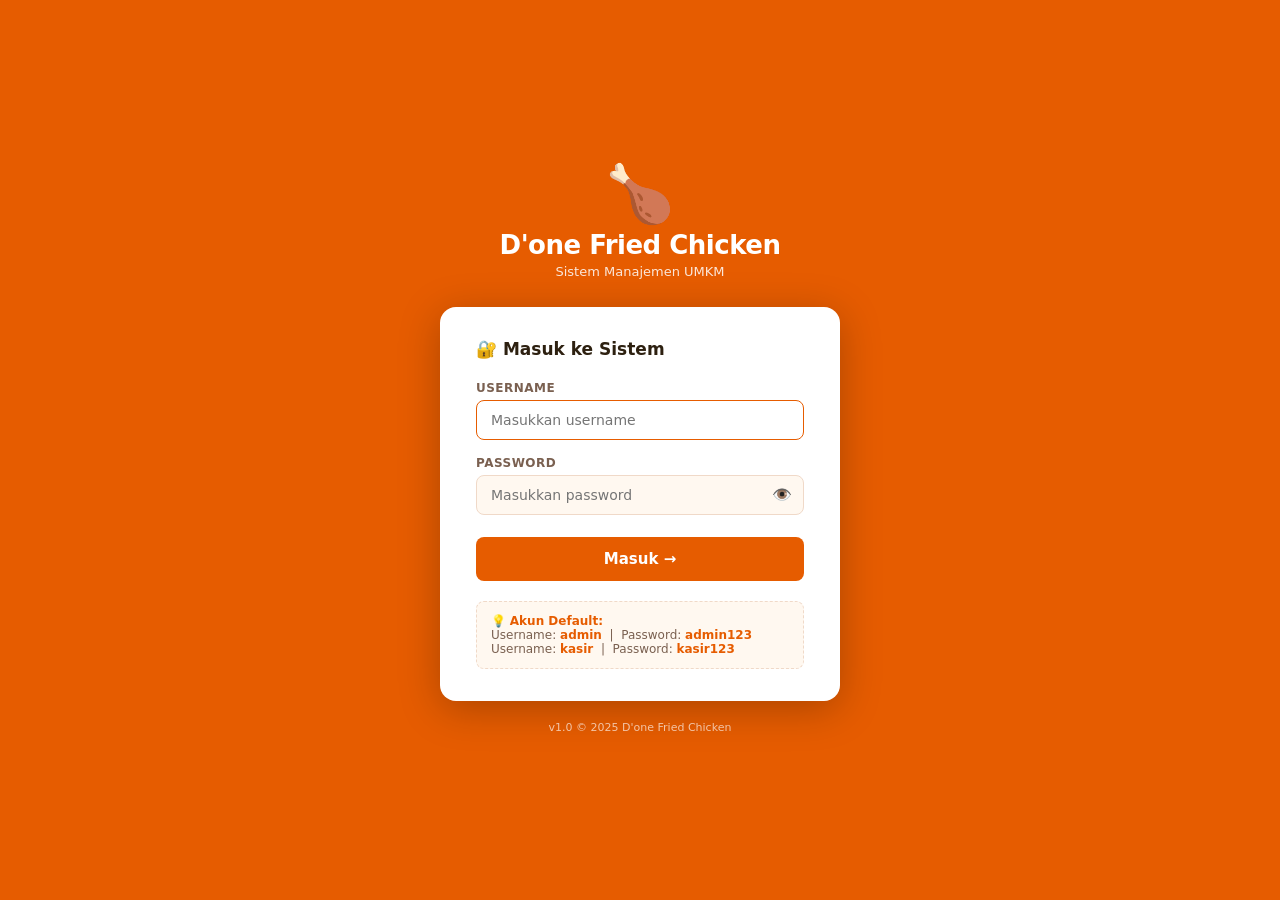
<file: login.html>
<!DOCTYPE html>
<html lang="id">
<head>
  <meta charset="UTF-8" />
  <meta name="viewport" content="width=device-width, initial-scale=1.0" />
  <title>Login – D'one Fried Chicken</title>
  <style>
    *, *::before, *::after { box-sizing: border-box; margin: 0; padding: 0; }

    body {
      font-family: 'Segoe UI', system-ui, sans-serif;
      min-height: 100vh;
      background: #e65c00;
      display: flex;
      align-items: center;
      justify-content: center;
      padding: 20px;
    }

    .login-wrap {
      width: 100%;
      max-width: 400px;
    }

    .login-brand {
      text-align: center;
      margin-bottom: 28px;
      color: #fff;
    }
    .login-brand .logo { font-size: 56px; line-height: 1; }
    .login-brand h1   { font-size: 26px; font-weight: 800; margin-top: 8px; letter-spacing: -.5px; }
    .login-brand p    { font-size: 13px; opacity: .85; margin-top: 4px; }

    .login-card {
      background: #fff;
      border-radius: 16px;
      padding: 32px 36px;
      box-shadow: 0 8px 40px rgba(0,0,0,.25);
    }
    .login-card h2 {
      font-size: 17px;
      font-weight: 700;
      color: #2d2010;
      margin-bottom: 22px;
    }

    .form-group { display: flex; flex-direction: column; gap: 5px; margin-bottom: 16px; }
    .form-group label { font-size: 12px; font-weight: 600; color: #7a6050; text-transform: uppercase; letter-spacing: .04em; }
    .form-group input {
      border: 1.5px solid #f0d9c8;
      border-radius: 8px;
      padding: 11px 14px;
      font-size: 14px;
      color: #2d2010;
      background: #fff8f0;
      outline: none;
      transition: border-color .18s, background .18s;
      font-family: inherit;
    }
    .form-group input:focus { border-color: #e65c00; background: #fff; }

    .input-pw-wrap { position: relative; }
    .input-pw-wrap input { padding-right: 42px; width: 100%; }
    .toggle-pw {
      position: absolute; right: 12px; top: 50%;
      transform: translateY(-50%);
      background: none; border: none; cursor: pointer;
      font-size: 16px; color: #7a6050; padding: 0;
      line-height: 1;
    }

    .alert-error {
      background: #ffebee;
      border: 1px solid #ef9a9a;
      color: #c62828;
      border-radius: 8px;
      padding: 10px 14px;
      font-size: 13px;
      margin-bottom: 16px;
      display: none;
    }

    .btn-login {
      width: 100%;
      padding: 13px;
      background: #e65c00;
      color: #fff;
      border: none;
      border-radius: 8px;
      font-size: 15px;
      font-weight: 700;
      cursor: pointer;
      margin-top: 6px;
      transition: background .18s, transform .1s;
      font-family: inherit;
    }
    .btn-login:hover  { background: #bf4a00; }
    .btn-login:active { transform: scale(.98); }
    .btn-login:disabled { opacity: .6; cursor: not-allowed; }

    .login-hint {
      margin-top: 20px;
      background: #fff8f0;
      border: 1px dashed #f0d9c8;
      border-radius: 8px;
      padding: 12px 14px;
      font-size: 12px;
      color: #7a6050;
    }
    .login-hint strong { color: #e65c00; }

    .login-footer {
      text-align: center;
      margin-top: 20px;
      font-size: 11px;
      color: rgba(255,255,255,.65);
    }
  </style>
</head>
<body>

<div class="login-wrap">
  <div class="login-brand">
    <div class="logo">🍗</div>
    <h1>D'one Fried Chicken</h1>
    <p>Sistem Manajemen UMKM</p>
  </div>

  <div class="login-card">
    <h2>🔐 Masuk ke Sistem</h2>

    <div class="alert-error" id="alert-error"></div>

    <form id="form-login" autocomplete="off">
      <div class="form-group">
        <label>Username</label>
        <input type="text" id="username" placeholder="Masukkan username" autofocus />
      </div>
      <div class="form-group">
        <label>Password</label>
        <div class="input-pw-wrap">
          <input type="password" id="password" placeholder="Masukkan password" />
          <button type="button" class="toggle-pw" onclick="togglePassword()" title="Tampilkan/sembunyikan">👁️</button>
        </div>
      </div>

      <button type="submit" class="btn-login" id="btn-submit">Masuk →</button>
    </form>

    <div class="login-hint">
      💡 <strong>Akun Default:</strong><br>
      Username: <strong>admin</strong> &nbsp;|&nbsp; Password: <strong>admin123</strong><br>
      Username: <strong>kasir</strong> &nbsp;|&nbsp; Password: <strong>kasir123</strong>
    </div>
  </div>

  <div class="login-footer">v1.0 © 2025 D'one Fried Chicken</div>
</div>

<script>
  function togglePassword() {
    const inp = document.getElementById('password');
    const btn = document.querySelector('.toggle-pw');
    if (inp.type === 'password') { inp.type = 'text';     btn.textContent = '🙈'; }
    else                         { inp.type = 'password'; btn.textContent = '👁️'; }
  }

  document.getElementById('form-login').addEventListener('submit', async function (e) {
    e.preventDefault();
    const alertEl = document.getElementById('alert-error');
    const btnEl   = document.getElementById('btn-submit');
    const username = document.getElementById('username').value.trim();
    const password = document.getElementById('password').value;

    alertEl.style.display = 'none';
    btnEl.disabled = true;
    btnEl.textContent = 'Memproses…';

    try {
      const res  = await fetch('api/auth.php?action=login', {
        method: 'POST',
        headers: { 'Content-Type': 'application/json' },
        body: JSON.stringify({ username, password }),
      });
      const data = await res.json();

      if (data.success) {
        btnEl.textContent = '✅ Berhasil masuk…';
        setTimeout(() => window.location.replace('index.html'), 400);
      } else {
        alertEl.textContent = '❌ ' + (data.message || 'Username atau password salah.');
        alertEl.style.display = 'block';
        document.getElementById('password').value = '';
        document.getElementById('password').focus();
        btnEl.disabled = false;
        btnEl.textContent = 'Masuk →';
        // Shake
        btnEl.style.transform = 'translateX(-6px)';
        setTimeout(() => btnEl.style.transform = 'translateX(6px)', 80);
        setTimeout(() => btnEl.style.transform = 'translateX(0)',   160);
      }
    } catch (err) {
      alertEl.textContent = '❌ Tidak dapat terhubung ke server. Pastikan XAMPP aktif.';
      alertEl.style.display = 'block';
      btnEl.disabled = false;
      btnEl.textContent = 'Masuk →';
    }
  });
</script>
</body>
</html>
</file>
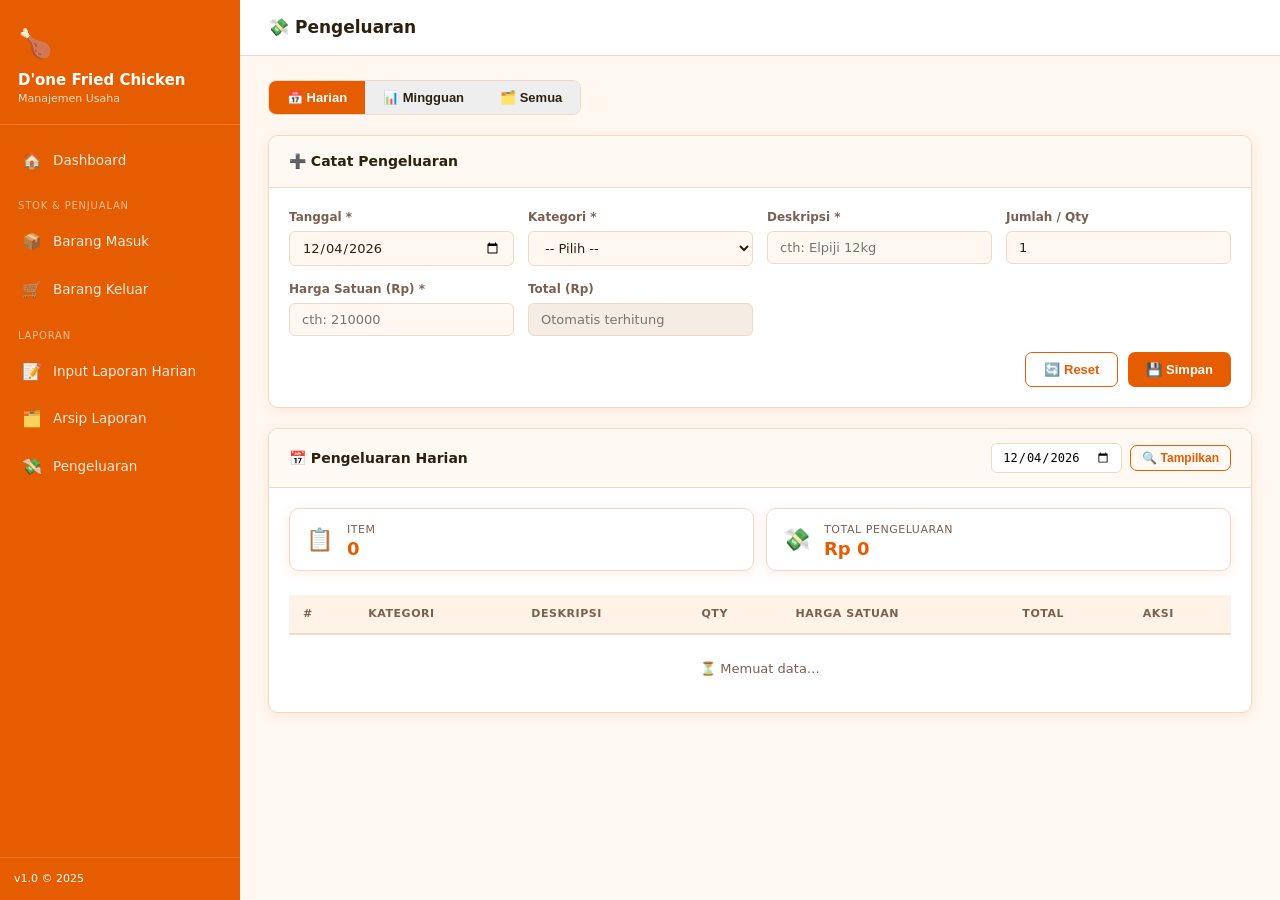
<file: pengeluaran.html>
<!DOCTYPE html>
<html lang="id">
<head>
  <meta charset="UTF-8" />
  <meta name="viewport" content="width=device-width, initial-scale=1.0" />
  <title>Pengeluaran – D'one Fried Chicken</title>
  <link rel="stylesheet" href="css/style.css" />
</head>
<body>

<nav class="sidebar">
  <div class="sidebar-brand">
    <div class="logo-icon">🍗</div>
    <h1>D'one Fried Chicken</h1>
    <p>Manajemen Usaha</p>
  </div>
  <div class="sidebar-nav">
    <a href="index.html"><span class="nav-icon">🏠</span><span>Dashboard</span></a>
    <div class="nav-section">Stok & Penjualan</div>
    <a href="barang-masuk.html"><span class="nav-icon">📦</span><span>Barang Masuk</span></a>
    <a href="barang-keluar.html"><span class="nav-icon">🛒</span><span>Barang Keluar</span></a>
    <div class="nav-section">Laporan</div>
    <a href="laporan-harian.html"><span class="nav-icon">📝</span><span>Input Laporan Harian</span></a>
    <a href="arsip-laporan.html"><span class="nav-icon">🗂️</span><span>Arsip Laporan</span></a>
    <a href="pengeluaran.html"><span class="nav-icon">💸</span><span>Pengeluaran</span></a>
  </div>
  <div class="sidebar-footer">v1.0 © 2025</div>
</nav>

<div class="main">
  <div class="topbar">
    <h2>💸 Pengeluaran</h2>
    <div style="display:flex;align-items:center;gap:12px;">
      <span id="user-info" style="font-size:12px;color:var(--muted);"></span>
      <span class="topbar-right" id="today-label"></span>
    </div>
  </div>

  <div class="content">
    <div id="alert-box"></div>

    <!-- Tab -->
    <div style="display:flex;gap:0;margin-bottom:20px;border-radius:8px;overflow:hidden;border:1px solid var(--border);width:fit-content;">
      <button id="tab-harian"   class="btn" style="border-radius:0;background:var(--primary);color:#fff;" onclick="setTab('harian')">📅 Harian</button>
      <button id="tab-mingguan" class="btn" style="border-radius:0;background:#eee;color:var(--text);"    onclick="setTab('mingguan')">📊 Mingguan</button>
      <button id="tab-semua"    class="btn" style="border-radius:0;background:#eee;color:var(--text);"    onclick="setTab('semua')">🗂️ Semua</button>
    </div>

    <!-- Form -->
    <div class="card">
      <div class="card-header"><h3>➕ Catat Pengeluaran</h3></div>
      <div class="card-body">
        <form id="form-pe" autocomplete="off">
          <div class="form-grid">
            <div class="form-group">
              <label>Tanggal *</label>
              <input type="date" id="pe-tanggal" required />
            </div>
            <div class="form-group">
              <label>Kategori *</label>
              <select id="pe-kategori" required>
                <option value="">-- Pilih --</option>
                <option>Bahan Baku</option><option>Operasional</option><option>Gaji</option>
                <option>Utilitas</option><option>Peralatan</option><option>Promosi</option><option>Lainnya</option>
              </select>
            </div>
            <div class="form-group">
              <label>Deskripsi *</label>
              <input type="text" id="pe-deskripsi" placeholder="cth: Elpiji 12kg" required />
            </div>
            <div class="form-group">
              <label>Jumlah / Qty</label>
              <input type="number" id="pe-jumlah" placeholder="cth: 2" min="1" value="1" />
            </div>
            <div class="form-group">
              <label>Harga Satuan (Rp) *</label>
              <input type="number" id="pe-nominal" placeholder="cth: 210000" min="0" required />
            </div>
            <div class="form-group">
              <label>Total (Rp)</label>
              <input type="text" id="pe-total" readonly placeholder="Otomatis terhitung" />
            </div>
          </div>
          <div class="flex-end mt-2" style="display:flex;gap:10px;">
            <button type="button" class="btn btn-outline" onclick="resetFormPe()">🔄 Reset</button>
            <button type="submit" class="btn btn-primary" id="btn-simpan">💾 Simpan</button>
          </div>
        </form>
      </div>
    </div>

    <!-- Panel Harian -->
    <div id="panel-harian">
      <div class="card">
        <div class="card-header">
          <h3>📅 Pengeluaran Harian</h3>
          <div style="display:flex;gap:8px;align-items:center;">
            <input type="date" id="filter-harian-tgl" style="border:1px solid var(--border);border-radius:6px;padding:6px 10px;font-size:12px;" />
            <button class="btn btn-outline btn-sm" onclick="loadHarian()">🔍 Tampilkan</button>
          </div>
        </div>
        <div class="card-body" style="padding-bottom:8px;">
          <div style="display:flex;gap:12px;margin-bottom:12px;flex-wrap:wrap;">
            <div class="stat-card" style="flex:1;min-width:140px;padding:12px 16px;">
              <div class="stat-icon" style="font-size:22px;">📋</div>
              <div class="stat-info"><div class="label">Item</div><div class="value" id="h-total-item" style="font-size:18px;">0</div></div>
            </div>
            <div class="stat-card" style="flex:1;min-width:160px;padding:12px 16px;">
              <div class="stat-icon" style="font-size:22px;">💸</div>
              <div class="stat-info"><div class="label">Total Pengeluaran</div><div class="value" id="h-total-nominal" style="font-size:18px;">Rp 0</div></div>
            </div>
          </div>
          <div id="h-per-kategori" style="display:flex;gap:8px;flex-wrap:wrap;margin-bottom:12px;"></div>
          <div class="table-wrap">
            <table>
              <thead><tr><th>#</th><th>Kategori</th><th>Deskripsi</th><th>Qty</th><th>Harga Satuan</th><th>Total</th><th>Aksi</th></tr></thead>
              <tbody id="tbl-harian"></tbody>
            </table>
          </div>
        </div>
      </div>
    </div>

    <!-- Panel Mingguan -->
    <div id="panel-mingguan" style="display:none;">
      <div class="card">
        <div class="card-header"><h3>📊 Pengeluaran 7 Hari Terakhir</h3></div>
        <div class="card-body">
          <div style="margin-bottom:16px;">
            <div class="week-bars" id="week-bars-pe" style="height:100px;"></div>
          </div>
          <div class="table-wrap">
            <table>
              <thead><tr><th>Tanggal</th><th>Item</th><th>Total Pengeluaran</th></tr></thead>
              <tbody id="tbl-mingguan"></tbody>
            </table>
          </div>
          <div style="margin-top:16px;">
            <div style="font-size:12px;font-weight:700;color:var(--muted);margin-bottom:8px;text-transform:uppercase;">Breakdown per Kategori</div>
            <div class="table-wrap">
              <table>
                <thead><tr><th>Kategori</th><th>Total</th><th>% dari Total</th></tr></thead>
                <tbody id="tbl-kategori-minggu"></tbody>
              </table>
            </div>
          </div>
        </div>
      </div>
    </div>

    <!-- Panel Semua -->
    <div id="panel-semua" style="display:none;">
      <div class="card">
        <div class="card-header">
          <h3>🗂️ Semua Pengeluaran</h3>
          <div style="display:flex;gap:8px;align-items:center;">
            <select id="filter-semua-kategori" style="border:1px solid var(--border);border-radius:6px;padding:6px 10px;font-size:12px;">
              <option value="">-- Semua Kategori --</option>
              <option>Bahan Baku</option><option>Operasional</option><option>Gaji</option>
              <option>Utilitas</option><option>Peralatan</option><option>Promosi</option><option>Lainnya</option>
            </select>
            <button class="btn btn-outline btn-sm" onclick="loadSemua()">🔍 Filter</button>
            <button class="btn btn-sm" style="background:#eee;color:var(--text);" onclick="resetFilterSemua()">✖ Reset</button>
          </div>
        </div>
        <div class="card-body" style="padding:0;">
          <div class="table-wrap">
            <table>
              <thead><tr><th>#</th><th>Tanggal</th><th>Kategori</th><th>Deskripsi</th><th>Qty</th><th>Harga Satuan</th><th>Total</th><th>Aksi</th></tr></thead>
              <tbody id="tbl-semua"></tbody>
            </table>
          </div>
        </div>
      </div>
    </div>

  </div>
</div>

<script src="js/app.js"></script>
<script>
let activeTab = 'harian';

function setTab(tab) {
  activeTab = tab;
  ['harian','mingguan','semua'].forEach(t => {
    el('tab-' + t).style.background = t === tab ? 'var(--primary)' : '#eee';
    el('tab-' + t).style.color      = t === tab ? '#fff' : 'var(--text)';
    el('panel-' + t).style.display  = t === tab ? 'block' : 'none';
  });
  if (tab === 'harian')   loadHarian();
  if (tab === 'mingguan') loadMingguan();
  if (tab === 'semua')    loadSemua();
}

// ── HARIAN ──────────────────────────────────
async function loadHarian() {
  const tgl = el('filter-harian-tgl').value || Fmt.today();
  el('filter-harian-tgl').value = tgl;
  setLoading('tbl-harian', 7);

  const res = await API.get(`api/pengeluaran.php?tanggal=${tgl}`);
  if (!res || !res.success) return;
  const data = res.data;

  el('h-total-item').textContent    = data.length;
  el('h-total-nominal').textContent = Fmt.currency(data.reduce((s, p) => s + p.total, 0));

  const katMap = {};
  data.forEach(p => { katMap[p.kategori] = (katMap[p.kategori] || 0) + p.total; });
  el('h-per-kategori').innerHTML = Object.entries(katMap)
    .map(([k, v]) => `<span class="badge badge-orange" style="font-size:12px;padding:4px 10px;">${k}: ${Fmt.currency(v)}</span>`)
    .join('');

  el('tbl-harian').innerHTML = data.length === 0
    ? `<tr><td colspan="7" class="text-center text-muted" style="padding:20px;">Tidak ada pengeluaran pada ${Fmt.dateShort(tgl)}</td></tr>`
    : data.map((p, i) => `
      <tr>
        <td class="text-muted">${i + 1}</td>
        <td><span class="badge badge-orange">${p.kategori}</span></td>
        <td>${p.deskripsi}</td>
        <td>${Fmt.number(p.jumlah)}</td>
        <td>${Fmt.currency(p.nominal)}</td>
        <td class="fw-bold text-danger">${Fmt.currency(p.total)}</td>
        <td><button class="btn btn-danger btn-sm" onclick="hapusPe(${p.id})">🗑️ Hapus</button></td>
      </tr>`).join('');
}

// ── MINGGUAN ─────────────────────────────────
async function loadMingguan() {
  const [resWeekly, resKat] = await Promise.all([
    API.get('api/pengeluaran.php?mode=weekly'),
    API.get('api/pengeluaran.php?mode=kategori_weekly'),
  ]);
  if (!resWeekly?.success) return;

  // Buat map tanggal → data
  const weekMap = {};
  resWeekly.data.forEach(d => { weekMap[d.tanggal] = d; });

  // Generate 7 hari
  const weekDays = [];
  for (let i = 6; i >= 0; i--) {
    const d = new Date(); d.setDate(d.getDate() - i);
    const key   = d.toISOString().split('T')[0];
    const label = d.toLocaleDateString('id-ID', { weekday: 'short' });
    const total = weekMap[key] ? parseFloat(weekMap[key].total_pengeluaran) : 0;
    const count = weekMap[key] ? parseInt(weekMap[key].item_count) : 0;
    weekDays.push({ key, label, total, count });
  }

  const maxVal = Math.max(...weekDays.map(d => d.total), 1);
  el('week-bars-pe').innerHTML = weekDays.map(d => {
    const pct = Math.round((d.total / maxVal) * 100);
    return `<div class="week-bar-col">
      <div style="font-size:9px;color:var(--muted);">${d.total > 0 ? Fmt.currency(d.total).replace('Rp ','') : ''}</div>
      <div class="week-bar" style="height:${Math.max(pct * 0.8, d.total > 0 ? 8 : 2)}px;background:var(--danger);"></div>
      <div class="week-bar-label">${d.label}</div>
    </div>`;
  }).join('');

  el('tbl-mingguan').innerHTML = weekDays.map(d => `
    <tr>
      <td>${Fmt.dateShort(d.key)}</td>
      <td>${d.count} item</td>
      <td class="fw-bold ${d.total > 0 ? 'text-danger' : 'text-muted'}">${Fmt.currency(d.total)}</td>
    </tr>`).join('');

  // Breakdown per kategori
  if (resKat?.success) {
    const totalMinggu = resKat.data.reduce((s, k) => s + parseFloat(k.total), 0);
    el('tbl-kategori-minggu').innerHTML = resKat.data.length === 0
      ? '<tr><td colspan="3" class="text-center text-muted">Belum ada data minggu ini</td></tr>'
      : resKat.data.map(k => {
          const pct = totalMinggu > 0 ? ((k.total / totalMinggu) * 100).toFixed(1) : 0;
          return `<tr>
            <td><span class="badge badge-orange">${k.kategori}</span></td>
            <td class="fw-bold">${Fmt.currency(k.total)}</td>
            <td>
              <div style="display:flex;align-items:center;gap:8px;">
                <div style="flex:1;height:8px;background:#f0d9c8;border-radius:4px;overflow:hidden;">
                  <div style="width:${pct}%;height:100%;background:var(--primary);"></div>
                </div>
                <span style="font-size:12px;color:var(--muted);">${pct}%</span>
              </div>
            </td>
          </tr>`;
        }).join('');
  }
}

// ── SEMUA ────────────────────────────────────
async function loadSemua() {
  setLoading('tbl-semua', 8);
  const kat  = el('filter-semua-kategori').value;
  const url  = kat ? `api/pengeluaran.php?kategori=${encodeURIComponent(kat)}` : 'api/pengeluaran.php';
  const res  = await API.get(url);
  if (!res || !res.success) return;
  const data = res.data;

  el('tbl-semua').innerHTML = data.length === 0
    ? '<tr><td colspan="8" class="text-center text-muted" style="padding:20px;">Belum ada data pengeluaran</td></tr>'
    : data.map((p, i) => `
      <tr>
        <td class="text-muted">${i + 1}</td>
        <td>${Fmt.dateShort(p.tanggal)}</td>
        <td><span class="badge badge-orange">${p.kategori}</span></td>
        <td>${p.deskripsi}</td>
        <td>${Fmt.number(p.jumlah)}</td>
        <td>${Fmt.currency(p.nominal)}</td>
        <td class="fw-bold text-danger">${Fmt.currency(p.total)}</td>
        <td><button class="btn btn-danger btn-sm" onclick="hapusPe(${p.id})">🗑️ Hapus</button></td>
      </tr>`).join('');
}

function resetFilterSemua() { el('filter-semua-kategori').value = ''; loadSemua(); }

async function hapusPe(id) {
  if (!confirmDelete('Hapus pengeluaran ini?')) return;
  const res = await API.delete(`api/pengeluaran.php?id=${id}`);
  if (res && res.success) {
    showAlert('alert-box', 'Pengeluaran berhasil dihapus.', 'success');
    if (activeTab === 'harian')   loadHarian();
    if (activeTab === 'mingguan') loadMingguan();
    if (activeTab === 'semua')    loadSemua();
  }
}

function resetFormPe() {
  el('form-pe').reset();
  el('pe-tanggal').value = Fmt.today();
  el('pe-jumlah').value  = 1;
  el('pe-total').value   = '';
}

['pe-jumlah','pe-nominal'].forEach(id => {
  el(id).addEventListener('input', () => {
    const qty = parseFloat(el('pe-jumlah').value)  || 1;
    const nom = parseFloat(el('pe-nominal').value) || 0;
    el('pe-total').value = (qty * nom).toLocaleString('id-ID');
  });
});

el('form-pe').addEventListener('submit', async function (e) {
  e.preventDefault();
  const btn = el('btn-simpan');
  btn.disabled = true; btn.textContent = '⏳ Menyimpan…';

  const qty = parseFloat(el('pe-jumlah').value)  || 1;
  const nom = parseFloat(el('pe-nominal').value) || 0;
  const res = await API.post('api/pengeluaran.php', {
    tanggal:   el('pe-tanggal').value,
    kategori:  el('pe-kategori').value,
    deskripsi: el('pe-deskripsi').value.trim(),
    jumlah:    qty,
    nominal:   nom,
  });

  btn.disabled = false; btn.textContent = '💾 Simpan';
  if (res && res.success) {
    showAlert('alert-box', `✅ Pengeluaran berhasil dicatat! Total: <strong>${Fmt.currency(qty*nom)}</strong>`, 'success');
    resetFormPe();
    if (activeTab === 'harian')   loadHarian();
    if (activeTab === 'mingguan') loadMingguan();
    if (activeTab === 'semua')    loadSemua();
  } else {
    showAlert('alert-box', '❌ Gagal menyimpan: ' + (res?.message || 'Error'), 'danger');
  }
});

document.addEventListener('DOMContentLoaded', () => {
  el('pe-tanggal').value        = Fmt.today();
  el('filter-harian-tgl').value = Fmt.today();
  setTab('harian');
});
</script>
</body>
</html>
</file>
<file: css/style.css>
/* =============================================
   UMKM Fried Chicken - Main Stylesheet
   ============================================= */

:root {
  --primary:    #e65c00;
  --primary-dk: #bf4a00;
  --secondary:  #f9a825;
  --bg:         #fff8f0;
  --surface:    #ffffff;
  --border:     #f0d9c8;
  --text:       #2d2010;
  --muted:      #7a6050;
  --success:    #2e7d32;
  --danger:     #c62828;
  --info:       #1565c0;
  --sidebar-w:  240px;
  --radius:     10px;
  --shadow:     0 2px 12px rgba(230,92,0,.12);
}

*, *::before, *::after { box-sizing: border-box; margin: 0; padding: 0; }

body {
  font-family: 'Segoe UI', system-ui, sans-serif;
  font-size: 14px;
  line-height: 1.6;
  background: var(--bg);
  color: var(--text);
  display: flex;
  min-height: 100vh;
}

/* ── Sidebar ── */
.sidebar {
  width: var(--sidebar-w);
  background: var(--primary);
  color: #fff;
  display: flex;
  flex-direction: column;
  position: fixed;
  top: 0; left: 0; bottom: 0;
  z-index: 100;
  overflow-y: auto;
}

.sidebar-brand {
  padding: 22px 18px 16px;
  border-bottom: 1px solid rgba(255,255,255,.2);
}
.sidebar-brand .logo-icon { font-size: 28px; }
.sidebar-brand h1 { font-size: 15px; font-weight: 700; line-height: 1.3; margin-top: 4px; }
.sidebar-brand p  { font-size: 11px; opacity: .8; }

.sidebar-nav { padding: 12px 0; flex: 1; }
.sidebar-nav a {
  display: flex;
  align-items: center;
  gap: 10px;
  padding: 11px 18px;
  color: rgba(255,255,255,.88);
  text-decoration: none;
  font-size: 13.5px;
  transition: background .18s;
  border-left: 3px solid transparent;
}
.sidebar-nav a:hover,
.sidebar-nav a.active {
  background: rgba(255,255,255,.18);
  color: #fff;
  border-left-color: var(--secondary);
}
.sidebar-nav a .nav-icon { font-size: 16px; width: 22px; text-align: center; }
.sidebar-nav .nav-section {
  font-size: 10px;
  text-transform: uppercase;
  letter-spacing: .08em;
  opacity: .6;
  padding: 14px 18px 4px;
}

.sidebar-footer {
  padding: 12px 14px;
  font-size: 11px;
  border-top: 1px solid rgba(255,255,255,.15);
}

/* ── Main Content ── */
.main {
  margin-left: var(--sidebar-w);
  flex: 1;
  display: flex;
  flex-direction: column;
  min-height: 100vh;
}

.topbar {
  background: var(--surface);
  border-bottom: 1px solid var(--border);
  padding: 14px 28px;
  display: flex;
  align-items: center;
  justify-content: space-between;
  position: sticky; top: 0; z-index: 50;
}
.topbar h2 { font-size: 17px; font-weight: 600; color: var(--text); }
.topbar .topbar-right { font-size: 12px; color: var(--muted); }

.content { padding: 24px 28px; flex: 1; }

/* ── Stat Cards ── */
.stat-grid {
  display: grid;
  grid-template-columns: repeat(auto-fit, minmax(190px, 1fr));
  gap: 16px;
  margin-bottom: 28px;
}
.stat-card {
  background: var(--surface);
  border: 1px solid var(--border);
  border-radius: var(--radius);
  padding: 18px 20px;
  box-shadow: var(--shadow);
  display: flex;
  align-items: center;
  gap: 14px;
}
.stat-icon { font-size: 30px; }
.stat-info .label { font-size: 11px; color: var(--muted); text-transform: uppercase; letter-spacing: .05em; }
.stat-info .value { font-size: 22px; font-weight: 700; color: var(--primary); line-height: 1.1; }
.stat-info .sub   { font-size: 11px; color: var(--muted); }

/* ── Cards / Panels ── */
.card {
  background: var(--surface);
  border: 1px solid var(--border);
  border-radius: var(--radius);
  box-shadow: var(--shadow);
  margin-bottom: 20px;
  overflow: hidden;
}
.card-header {
  padding: 14px 20px;
  border-bottom: 1px solid var(--border);
  display: flex;
  align-items: center;
  justify-content: space-between;
  background: #fff9f4;
}
.card-header h3 { font-size: 14px; font-weight: 600; }
.card-body { padding: 20px; }

/* ── Forms ── */
.form-grid {
  display: grid;
  grid-template-columns: repeat(auto-fit, minmax(200px, 1fr));
  gap: 14px;
}
.form-group { display: flex; flex-direction: column; gap: 4px; }
.form-group label { font-size: 12px; font-weight: 600; color: var(--muted); }
.form-group input,
.form-group select,
.form-group textarea {
  border: 1px solid var(--border);
  border-radius: 6px;
  padding: 8px 12px;
  font-size: 13px;
  background: var(--bg);
  color: var(--text);
  outline: none;
  transition: border-color .18s;
  font-family: inherit;
}
.form-group input:focus,
.form-group select:focus,
.form-group textarea:focus { border-color: var(--primary); background: #fff; }
.form-group input[readonly] { background: #f5ece3; color: var(--muted); }

.btn {
  display: inline-flex;
  align-items: center;
  gap: 6px;
  padding: 9px 18px;
  border-radius: 7px;
  border: none;
  font-size: 13px;
  font-weight: 600;
  cursor: pointer;
  transition: opacity .18s, transform .1s;
  text-decoration: none;
}
.btn:active { transform: scale(.97); }
.btn-primary { background: var(--primary); color: #fff; }
.btn-primary:hover { background: var(--primary-dk); }
.btn-secondary { background: var(--secondary); color: #1a1000; }
.btn-secondary:hover { opacity: .88; }
.btn-danger  { background: var(--danger); color: #fff; }
.btn-danger:hover { opacity: .85; }
.btn-outline { background: transparent; border: 1.5px solid var(--primary); color: var(--primary); }
.btn-outline:hover { background: var(--primary); color: #fff; }
.btn-sm { padding: 5px 11px; font-size: 12px; }
.btn-block { width: 100%; justify-content: center; }

/* ── Tables ── */
.table-wrap { overflow-x: auto; }
table { width: 100%; border-collapse: collapse; font-size: 13px; }
thead tr { background: #fff2e6; }
th { padding: 10px 14px; text-align: left; font-size: 11px; text-transform: uppercase; letter-spacing: .05em; color: var(--muted); border-bottom: 2px solid var(--border); }
td { padding: 10px 14px; border-bottom: 1px solid var(--border); vertical-align: middle; }
tr:last-child td { border-bottom: none; }
tr:hover td { background: #fff8f0; }
.badge {
  display: inline-block;
  padding: 2px 9px;
  border-radius: 20px;
  font-size: 11px;
  font-weight: 600;
}
.badge-green  { background: #e8f5e9; color: var(--success); }
.badge-red    { background: #ffebee; color: var(--danger); }
.badge-orange { background: #fff3e0; color: var(--primary); }
.badge-blue   { background: #e3f2fd; color: var(--info); }

/* ── Alert / Notification ── */
.alert {
  padding: 10px 16px;
  border-radius: 7px;
  margin-bottom: 14px;
  font-size: 13px;
  border: 1px solid transparent;
}
.alert-success { background: #e8f5e9; border-color: #a5d6a7; color: #2e7d32; }
.alert-danger   { background: #ffebee; border-color: #ef9a9a; color: #c62828; }
.alert-info     { background: #e3f2fd; border-color: #90caf9; color: #1565c0; }

/* ── Summary Box (Laporan) ── */
.summary-box {
  background: linear-gradient(135deg, #fff3e0 0%, #ffe0b2 100%);
  border: 2px solid var(--secondary);
  border-radius: var(--radius);
  padding: 20px 24px;
  margin: 16px 0;
}
.summary-box .summary-title { font-size: 13px; font-weight: 700; color: var(--primary); margin-bottom: 12px; text-transform: uppercase; letter-spacing: .04em; }
.summary-row { display: flex; justify-content: space-between; padding: 5px 0; font-size: 13px; border-bottom: 1px dashed rgba(0,0,0,.1); }
.summary-row:last-child { border-bottom: none; font-weight: 700; font-size: 15px; color: var(--primary); }
.summary-row span:first-child { color: var(--muted); }

/* ── Weekly Chart simple bars ── */
.week-bars { display: flex; gap: 8px; align-items: flex-end; height: 80px; margin: 8px 0; }
.week-bar-col { flex: 1; display: flex; flex-direction: column; align-items: center; gap: 3px; }
.week-bar { width: 100%; background: var(--primary); border-radius: 4px 4px 0 0; min-height: 4px; transition: height .4s; }
.week-bar-label { font-size: 10px; color: var(--muted); }

/* ── Responsive ── */
@media (max-width: 720px) {
  .sidebar { width: 60px; }
  .sidebar-brand h1, .sidebar-brand p, .sidebar-nav a span, .sidebar-nav .nav-section { display: none; }
  .sidebar-nav a { justify-content: center; padding: 13px; border-left: none; }
  .sidebar-nav a.active { border-bottom: 3px solid var(--secondary); }
  .main { margin-left: 60px; }
  .content { padding: 16px; }
}

/* ── Utilities ── */
.text-right { text-align: right; }
.text-center { text-align: center; }
.text-muted  { color: var(--muted); }
.text-success { color: var(--success); }
.text-danger  { color: var(--danger); }
.fw-bold { font-weight: 700; }
.mt-1 { margin-top: 8px; }
.mt-2 { margin-top: 16px; }
.mt-3 { margin-top: 24px; }
.mb-1 { margin-bottom: 8px; }
.flex-end { display: flex; justify-content: flex-end; }
.flex-between { display: flex; justify-content: space-between; align-items: center; }
.gap-2 { gap: 8px; }
.d-flex { display: flex; }
.hidden { display: none !important; }
</file>
